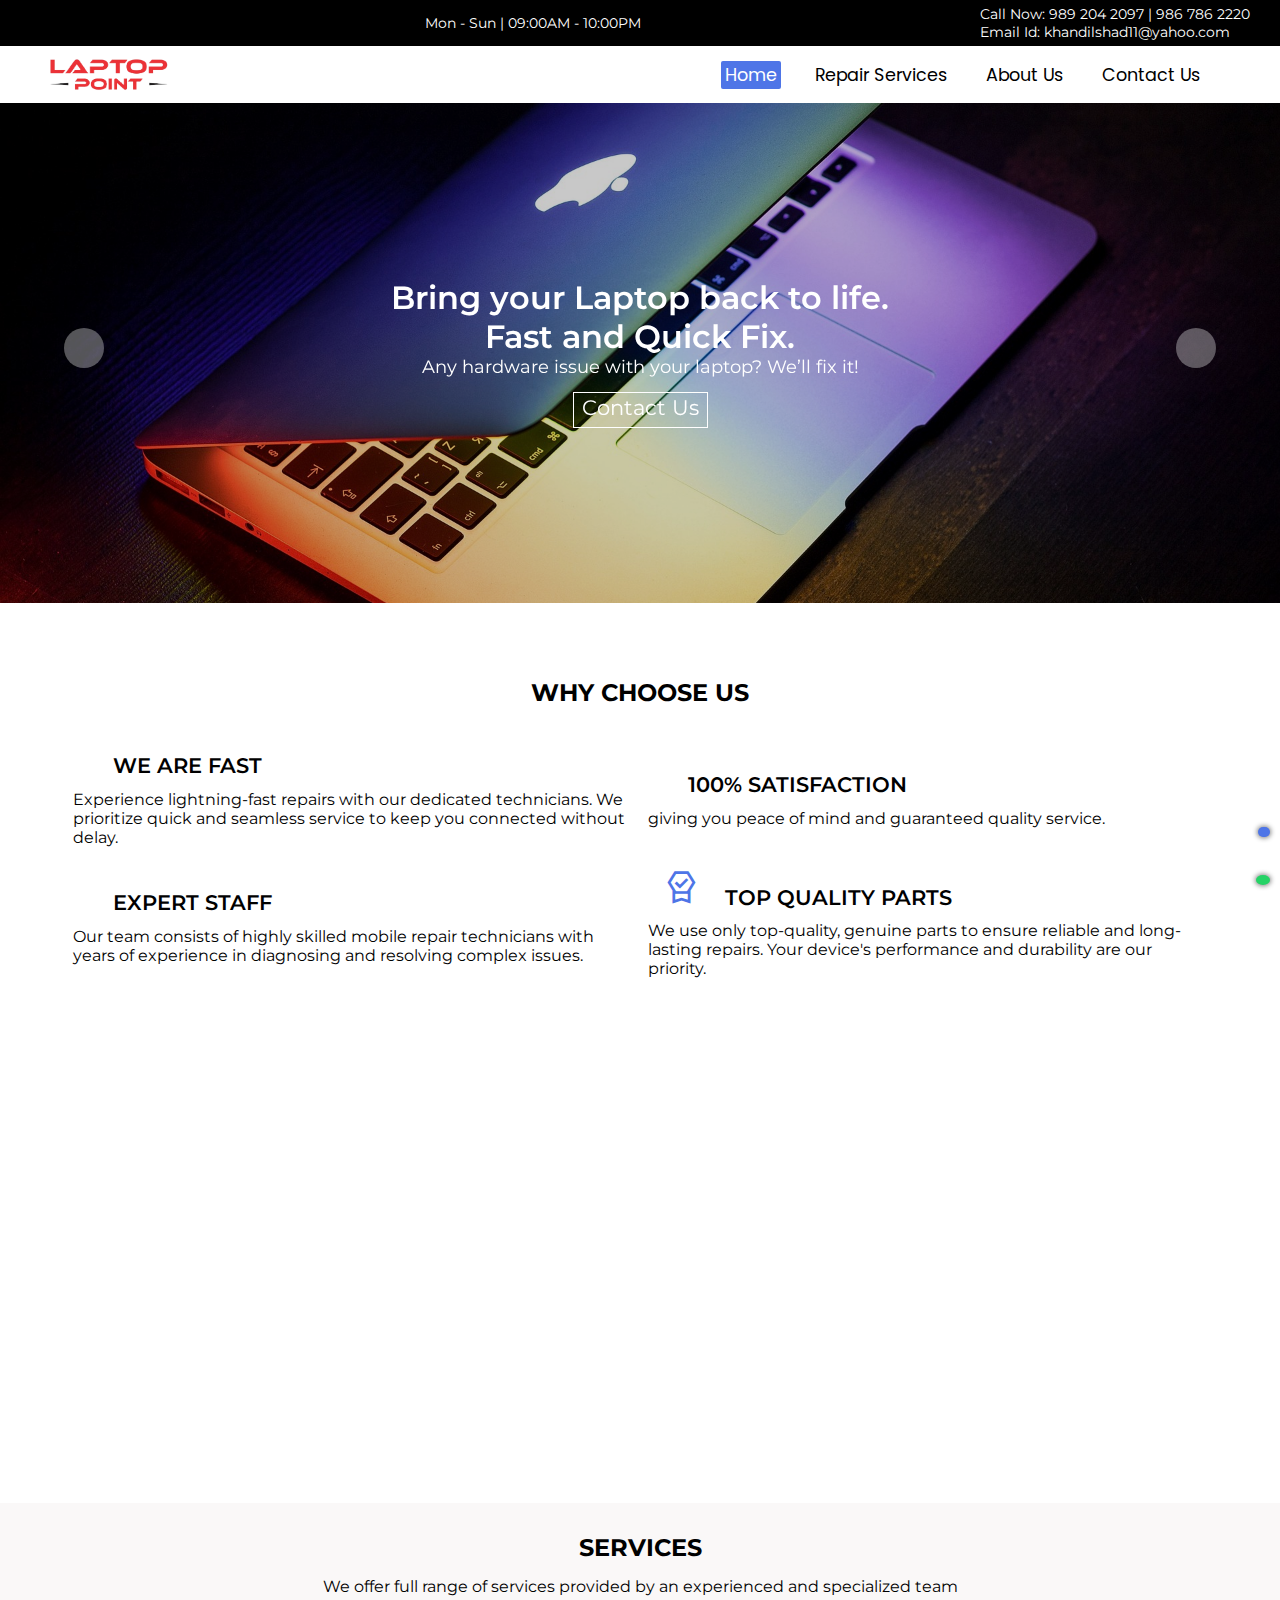
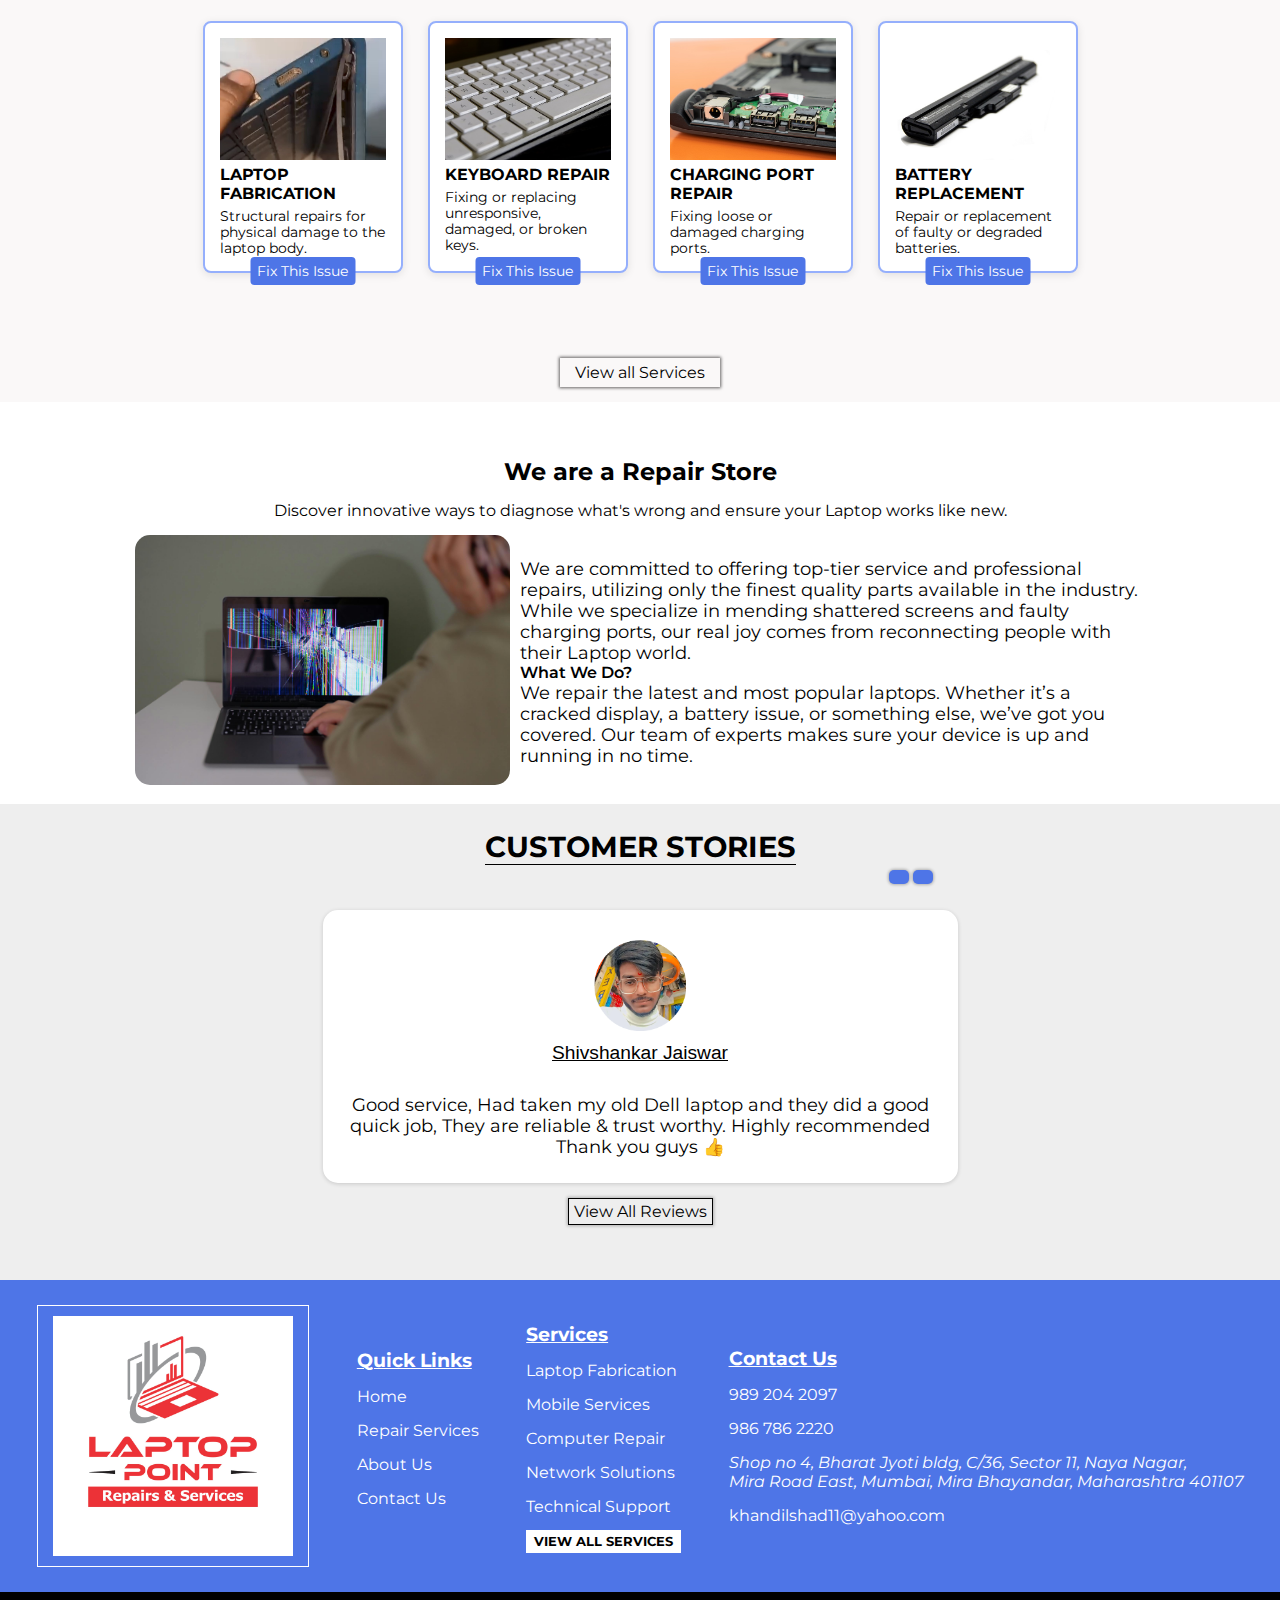
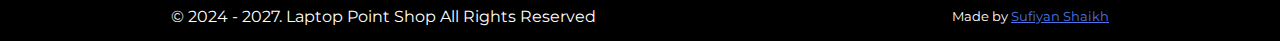
<file: index.html>
<!DOCTYPE html>
<html lang="en">
  <head>
    <meta charset="UTF-8" />
    <meta
      name="description"
      content="Looking for reliable laptop repair services? Visit Laptop Point, the best laptop repair shop in Mira Road. We specialize in laptop fabrication, battery replacement, keyboard repairs, SSD upgrades, and more. Located near Mira Road Station, we provide expert hardware solutions for all laptop brands."
    />
    <meta
      name="keywords"
      content="laptop repairs, laptop fabrication, laptop repair shop in Mira Road, best laptop Repair Shop in Mira Road, Laptop Reapir Shop Near Mira Road Station, laptop repair shop near me, laptop service center, Laptop battery Repair, Laptop keyboard, Laptop SSD
    "
    />
    <meta name="author" content="Sufiyan Shaikh" />
    <meta name="viewport" content="width=device-width, initial-scale=1.0" />
    <link rel="stylesheet" href="style/style.css" />
    <link
      rel="stylesheet"
      href="https://cdnjs.cloudflare.com/ajax/libs/font-awesome/6.6.0/css/all.min.css"
      integrity="sha512-Kc323vGBEqzTmouAECnVceyQqyqdsSiqLQISBL29aUW4U/M7pSPA/gEUZQqv1cwx4OnYxTxve5UMg5GT6L4JJg=="
      crossorigin="anonymous"
      referrerpolicy="no-referrer"
    />

    <link
      rel="stylesheet"
      href="https://fonts.googleapis.com/css2?family=Material+Symbols+Outlined:opsz,wght,FILL,GRAD@24,400,0,0&icon_names=editor_choice"
    />
    <title>Laptop Point</title>
  </head>
  <body>
    <section class="mainSectionNavabar" id="mainSectionNavabar">
      <div class="emailPhoneIconTiming">
        <div class="socioicons">
          <a
            href="https://www.facebook.com/profile.php?id=61571070823007"
            target="_blank"
            ><i class="fa-brands fa-facebook"></i
          ></a>
          <a
            href="https://www.instagram.com/laptoppoint_miraroad?igsh=aGFnMmF4cGtyczRl&utm_source=qr"
            target="_blank"
            ><i class="fa-brands fa-instagram"></i
          ></a>
          <a href="https://wa.me/+919892042097?text=Hi" target="_blank"
            ><i class="fa-brands fa-whatsapp"></i
          ></a>
          <a href="https://maps.app.goo.gl/wbnSt3GtZYS5t1CK7" target="_blank"
            ><i class="fa-solid fa-location-dot"></i
          ></a>
        </div>
        <div class="shopTiming">
          <span
            >Mon - Sun | <i class="fa-regular fa-clock"></i> 09:00AM -
            10:00PM</span
          >
        </div>
        <div class="callEmail">
          <div class="callNow">
            <label>Call Now: </label
            ><a href="tel:+919892042097"> 989 204 2097</a>
            |
            <a href="tel:+919867862220">986 786 2220</a>
          </div>
          <div class="emailId">
            <label>Email Id:</label
            ><a href="mailto:khandilshad11@yahoo.com?subject=Customer Message">
              khandilshad11@yahoo.com</a
            >
          </div>
        </div>
      </div>
      <!-- Navbar -->
      <header class="pureNavbar">
        <span class="menuToggle" id="menuToggleid" onclick="toggleNav()">
        </span>
        <a href="index.html" class="LogoNameImg">
          <img src="images/logoLP-removebg-headerLP.png" alt="Logo"
        /></a>
        <ul class="ulBar">
          <li>
            <a href="index.html" class="onHome"
              ><i class="fa-solid fa-house"></i> Home</a
            >
          </li>
          <li>
            <a href="html/repairservices.html"
              ><i class="fa-solid fa-screwdriver-wrench"></i> Repair Services</a
            >
          </li>
          <li>
            <a href="html/about.html"
              ><i class="fa-solid fa-users-gear"></i> About Us</a
            >
          </li>
          <li>
            <a href="html/contact.html">
              <i class="fa-solid fa-headset"></i>
              Contact Us</a
            >
          </li>
          <li class="call-us-li">
            <a href="tel:+919892042097" class="call-us"
              ><i class="fa-solid fa-phone"></i> Call Us</a
            >
          </li>
        </ul>
      </header>
    </section>

    <!-- SlideShow Section -->
    <section class="bgMainSection">
      <div class="slider">
        <span class="bgShade"></span>
        <div class="list">
          <div class="item">
            <img src="images/mac.jpg" alt="" />
          </div>
          <div class="item">
            <img src="images/msserviceHD.jpg" alt="" />
          </div>
          <div class="item">
            <img src="images/asus.jpg" alt="" />
          </div>
        </div>
        <div class="buttons">
          <button id="prev"><i class="fa-solid fa-arrow-left"></i></button>
          <button id="next"><i class="fa-solid fa-arrow-right"></i></button>
        </div>
        <ul class="dots">
          <li class="active"></li>
          <li></li>
          <li></li>
        </ul>
      </div>

      <div class="bgImgSection">
        <strong class="bgFirstLetter hidden"
          >Bring your Laptop back to life.</strong
        >
        <strong class="bgSecondLetter hidden">Fast and Quick Fix.</strong>
        <p class="bgthirdLetter hidden">
          Any hardware issue with your laptop? We’ll fix it!
        </p>
        <a href="html/contact.html" class="btnWithWords hidden"> Contact Us </a>
      </div>
    </section>
    <!-- Why choose Us -->
    <section class="chooseUsSection">
      <strong class="strongHead">WHY CHOOSE US</strong>
      <div class="boxesOfChooseUs">
        <div class="box1">
          <i class="fa-solid fa-rocket"></i
          ><span class="wordBox">WE ARE FAST</span>
          <p>
            Experience lightning-fast repairs with our dedicated technicians. We
            prioritize quick and seamless service to keep you connected without
            delay.
          </p>
        </div>
        <div class="box1">
          <i class="fa-solid fa-indian-rupee-sign"></i
          ><span class="wordBox">100% Satisfaction</span>
          <p>
            <!-- We offer a 90-day warranty on all our repairs, -->
            giving you peace of mind and guaranteed quality service.
          </p>
        </div>
        <div class="box1">
          <i class="fa-solid fa-users"></i
          ><span class="wordBox">EXPERT STAFF</span>
          <p>
            Our team consists of highly skilled mobile repair technicians with
            years of experience in diagnosing and resolving complex issues.
          </p>
        </div>
        <div class="box1">
          <i class="material-symbols-outlined"> editor_choice </i
          ><span class="wordBox">Top Quality Parts</span>

          <p>
            We use only top-quality, genuine parts to ensure reliable and
            long-lasting repairs. Your device's performance and durability are
            our priority.
          </p>
        </div>
      </div>
    </section>
    <!-- Service Process -->
    <section class="serviceProcessSection">
      <strong class="strongHead">SERVICE PROSCESS</strong>
      <p class="serviceLine">
        easy and effective way to get your device repaired
      </p>
      <div class="servicesSteps">
        <div class="step1 steps hidden">
          <span class="stepOne">1</span>
          <span>DAMAGE DEVICE</span>
          <i class="fa-solid fa-arrow-right"></i>
          <i class="fa-solid fa-arrow-down"></i>
        </div>
        <div class="step2 steps hidden">
          <span>2</span>
          <span>SEND TO US</span>
          <i class="fa-solid fa-arrow-right secondIcon"></i>
          <i class="fa-solid fa-arrow-down secondIcon"></i>
        </div>
        <div class="step3 steps hidden">
          <span>3</span>
          <span>FAST FIX</span>
          <i class="fa-solid fa-arrow-down"></i>
          <i class="fa-solid fa-arrow-right"></i>
        </div>
        <div class="step4 steps hidden">
          <span>4</span>
          <span>QUICK RETURN</span>
        </div>
      </div>
    </section>
    <!-- Services we Offer -->
    <section class="servicesSection">
      <strong class="strongHead">SERVICES</strong>
      <p>
        We offer full range of services provided by an experienced and
        specialized team
      </p>
      <div class="subServicesSection">
        <div
          class="sevicesBox"
          onclick="gotoWsForLaptopRepair1()"
          data-name="laptop"
        >
          <div class="serviceImage">
            <img src="images/fabrication.jpg" width="250" alt="laptop Image" />
          </div>
          <strong> Laptop Fabrication </strong>
          <p class="descService">
            Structural repairs for physical damage to the laptop body.
          </p>
          <a class="gotoWsA">Fix This Issue</a>
        </div>

        <div
          class="sevicesBox"
          onclick="gotoWsForLaptopRepair2()"
          data-name="laptop"
        >
          <div class="serviceImage">
            <img src="images/keyboard.jpg" width="250" alt="laptop Image" />
          </div>
          <strong> Keyboard Repair </strong>
          <p class="descService">
            Fixing or replacing unresponsive, damaged, or broken keys.
          </p>
          <a class="gotoWsA">Fix This Issue</a>
        </div>

        <div
          class="sevicesBox"
          onclick="gotoWsForLaptopRepair3()"
          data-name="Charging Port Repair"
        >
          <div class="serviceImage">
            <img src="images/chargingport.jpg" width="250" alt="laptop Image" />
          </div>
          <strong class="serviceItem"> Charging Port Repair </strong>
          <p class="descService">Fixing loose or damaged charging ports.</p>
          <a class="gotoWsA">Fix This Issue</a>
        </div>

        <div
          class="sevicesBox"
          onclick="gotoWsForLaptopRepair4()"
          data-name="Battery Replacement"
        >
          <div class="serviceImage">
            <img src="images/battery.jpg" width="250" alt="laptop Image" />
          </div>
          <strong class="serviceItem"> Battery Replacement </strong>
          <p class="descService">
            Repair or replacement of faulty or degraded batteries.
          </p>
          <a class="gotoWsA">Fix This Issue</a>
        </div>

        <!--  -->
      </div>

      <button class="allServices">
        <a href="html/repairservices.html">View all Services</a>
      </button>
    </section>
    <!-- We are a Repair Store  -->
    <section class="repairStoreContent">
      <strong class="strongHead">We are a Repair Store</strong>
      <p>
        Discover innovative ways to diagnose what's wrong and ensure your Laptop
        works like new.
      </p>
      <div class="imageAndContent">
        <div class="mobileImg">
          <img src="images/damage laptop.jpg" alt="Mobile Image" />
        </div>
        <div class="contentPart">
          <p>
            We are committed to offering top-tier service and professional
            repairs, utilizing only the finest quality parts available in the
            industry.
          </p>
          <p>
            While we specialize in mending shattered screens and faulty charging
            ports, our real joy comes from reconnecting people with their Laptop
            world.
          </p>
          <span style="font-weight: 600">What We Do?</span>
          <p>
            We repair the latest and most popular laptops. Whether it’s a
            cracked display, a battery issue, or something else, we’ve got you
            covered. Our team of experts makes sure your device is up and
            running in no time.
          </p>
        </div>
      </div>
    </section>

    <!-- Customer Stories -->
    <section class="reviewSection">
      <div class="reviewHere">
        <strong>Customer Stories</strong>
        <div class="review" id="review">
          <div class="peopleImg">
            <img src="" width="20px" alt="person Image" />
          </div>
          <span></span>

          <br />
          <p></p>
        </div>
        <div class="btns">
          <button id="reviewprevBtn">
            <i class="fa-solid fa-chevron-left"></i>
          </button>
          <button id="reviewnextBtn">
            <i class="fa-solid fa-chevron-right"></i>
          </button>
        </div>
      </div>
      <a
        class="viewAllReviews"
        target="_blank"
        href="https://www.google.com/search?sca_esv=f375044144fdfa3a&sxsrf=ADLYWIJ7sdLA7VZIhkhantS0qjpRYXruUQ:1735467646491&q=laptop+point+mumbai+reviews&uds=[base64]&si=ACC90nwjPmqJHrCEt6ewASzksVFQDX8zco_7MgBaIawvaF4-7ubhg7ZYfSL2L8e5j4KwO2tv3dq9IH3LB8AohnFR3yM8vNJh5MVAvpX3COYZe1QHk5uI_0iDNjNygTFMAF-pVHamw7871ho5BsWzxl9bQA059lJGFA%3D%3D&sa=X&ved=2ahUKEwiUitrk4MyKAxVkU_UHHRRZJtUQk8gLegQIKBAB&ictx=1#ebo=2"
        >View All Reviews</a
      >
    </section>

    <!-- Footer Section -->

    <footer class="footerSection">
      <a href="index.html" class="footerLogo">
        <img src="images/logoLP.jpeg" alt="Logo" />
      </a>

      <div class="quickLinks">
        <strong>Quick Links</strong>
        <ul>
          <li><a href="index.html">Home</a></li>
          <li><a href="html/repairservices.html">Repair Services</a></li>
          <li><a href="html/about.html">About Us</a></li>
          <li><a href="html/contact.html">Contact Us</a></li>
        </ul>
      </div>

      <div class="quickServices">
        <strong>Services</strong>
        <li>Laptop Fabrication</li>
        <li>Mobile Services</li>
        <li>Computer Repair</li>
        <li>Network Solutions</li>
        <li>Technical Support</li>
        <a href="html/repairservices.html">View All Services</a>
      </div>

      <div class="quickContacts">
        <strong>Contact Us</strong>
        <a href="tel:+919892042097"
          ><i class="fa-solid fa-phone"></i> 989 204 2097</a
        >
        <a href="tel:+919867862220"
          ><i class="fa-solid fa-phone"></i> 986 786 2220</a
        >
        <address>
          <a href="https://maps.app.goo.gl/wbnSt3GtZYS5t1CK7" target="_blank"
            ><i class="fa-solid fa-location-dot"></i
          ></a>
          Shop no 4, Bharat Jyoti bldg, C/36, Sector 11, Naya Nagar, <br />
          Mira Road East, Mumbai, Mira Bhayandar, Maharashtra 401107
        </address>
        <a href="mailto:khandilshad11@yahoo.com?subject=Customer Message"
          ><i class="fa-solid fa-envelope"></i> khandilshad11@yahoo.com</a
        >
      </div>
    </footer>
    <div class="copyrightLine">
      <div>&copy; 2024 - 2027. Laptop Point Shop All Rights Reserved</div>
      <div class="socioicons">
        <a
          href="https://www.facebook.com/profile.php?id=61571070823007"
          target="_blank"
          ><i class="fa-brands fa-facebook"></i
        ></a>
        <a
          href="https://www.instagram.com/laptoppoint_miraroad?igsh=aGFnMmF4cGtyczRl&utm_source=qr"
          target="_blank"
          ><i class="fa-brands fa-instagram"></i
        ></a>
        <a href="https://wa.me/+919892042097?text=Hi" target="_blank"
          ><i class="fa-brands fa-whatsapp"></i
        ></a>
        <a href="https://maps.app.goo.gl/wbnSt3GtZYS5t1CK7" target="_blank"
          ><i class="fa-solid fa-location-dot"></i
        ></a>
      </div>
      <div class="authorName">
        Made by
        <a
          href="https://sufiyan055.github.io/MyPortfolio-website/"
          target="_blank"
          >Sufiyan Shaikh</a
        >
      </div>
    </div>

    <a
      href="https://wa.me/+919892042097?text=Hi"
      target="_blank"
      class="bottomWhatsapp"
    >
      <i class="fa-brands fa-whatsapp"></i>
    </a>

    <a href="tel:+919892042097" class="bottomCallUs">
      <i class="fa-solid fa-phone"></i>
    </a>

    <!--  -->
    <div class="gotoTop" onclick="BacktoTop()">
      <i class="fa-solid fa-arrow-up"></i>
    </div>
    <!--  -->

    <!-- Script -->

    <script src="script/scriptTwo.js"></script>
    <script src="script/script.js"></script>
    <script src="script/gotoWsApp.js"></script>
    <script src="script/animateonscroll.js"></script>
  </body>
</html>
</file>
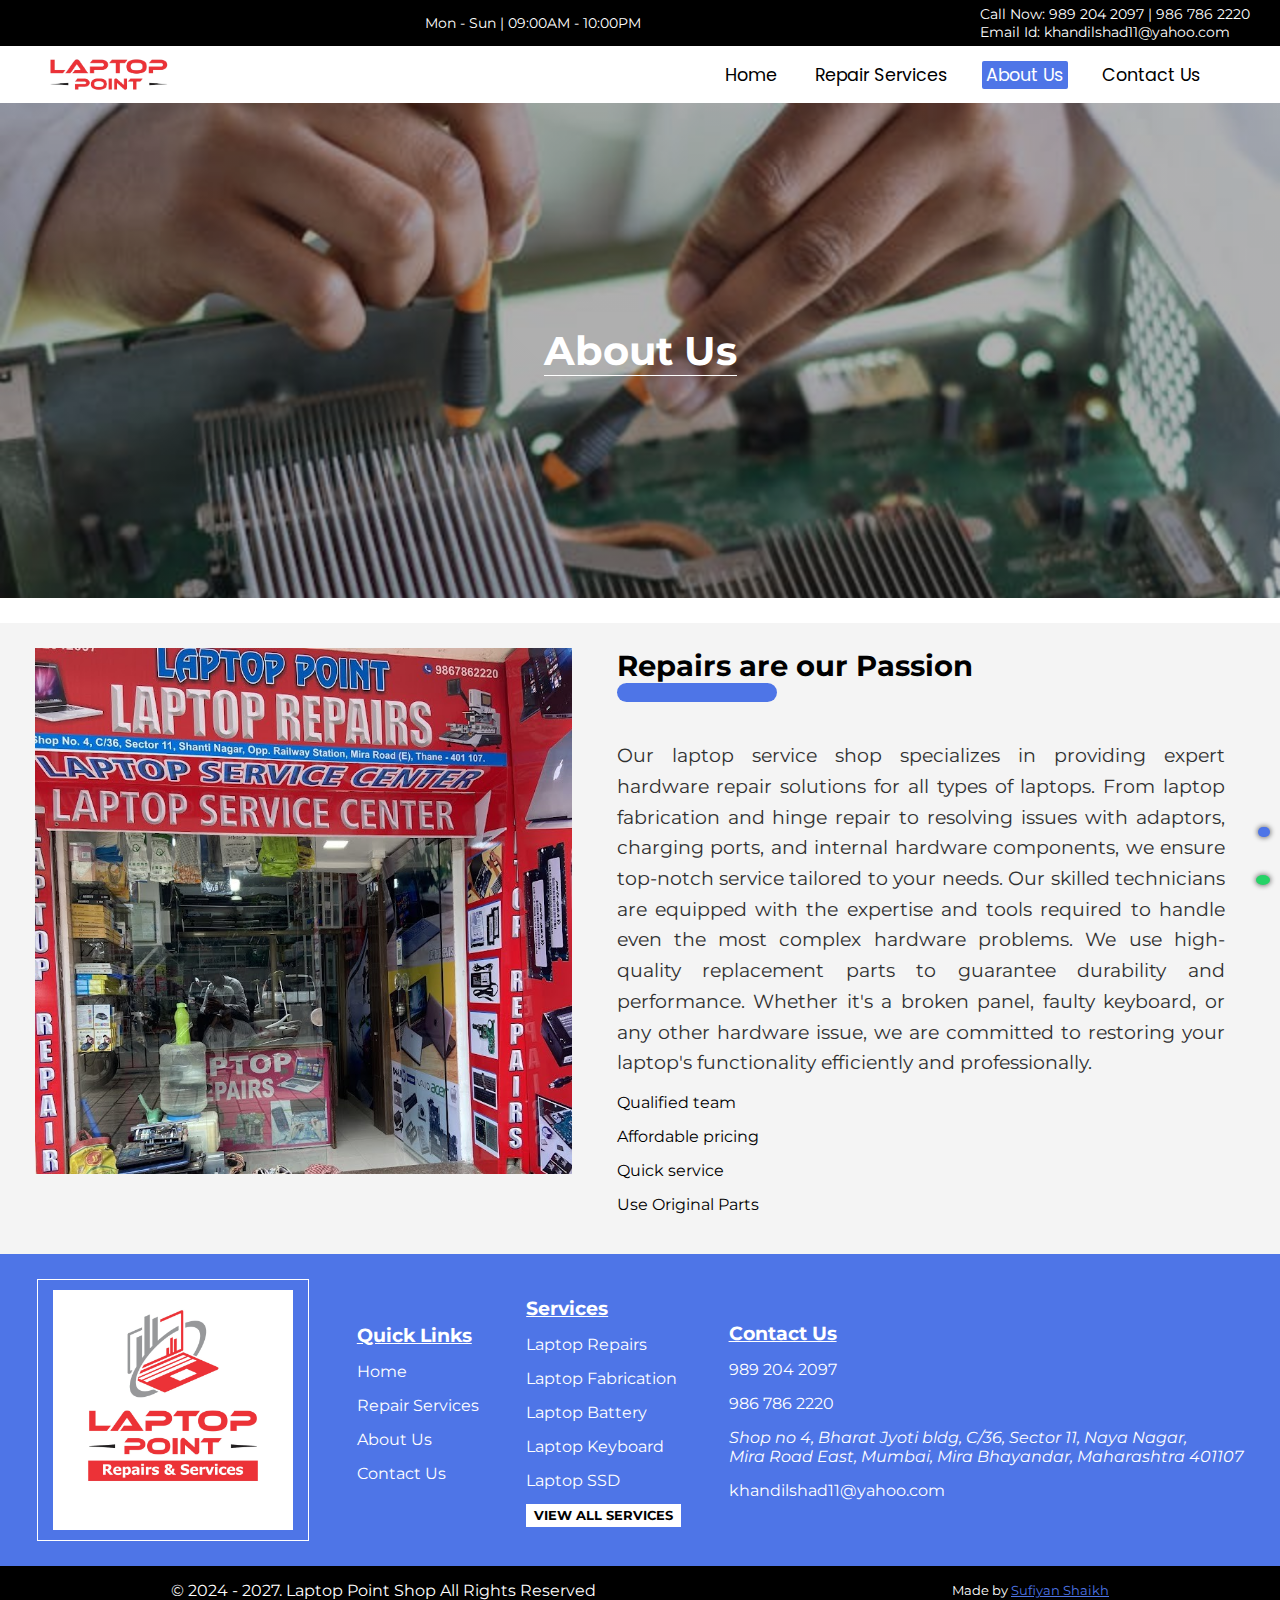
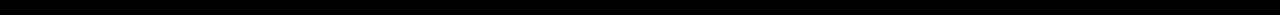
<file: html/about.html>
<!DOCTYPE html>
<html lang="en">
  <head>
    <meta charset="UTF-8" />
    <meta name="viewport" content="width=device-width, initial-scale=1.0" />
    <meta
      name="keywords"
      content="laptop repairs, laptop fabrication, laptop repair shop in Mira Road, best laptop Repair Shop in Mira Road, Laptop Reapir Shop Near Mira Road Station, laptop repair shop near me, laptop service center, Laptop battery Repair, Laptop keyboard, Laptop SSD
    "
    />
    <meta name="author" content="Sufiyan Shaikh" />
    <link rel="stylesheet" href="../style/style.css" />
    <link rel="stylesheet" href="../style/about.css" />
    <link
      rel="stylesheet"
      href="https://cdnjs.cloudflare.com/ajax/libs/font-awesome/6.6.0/css/all.min.css"
      integrity="sha512-Kc323vGBEqzTmouAECnVceyQqyqdsSiqLQISBL29aUW4U/M7pSPA/gEUZQqv1cwx4OnYxTxve5UMg5GT6L4JJg=="
      crossorigin="anonymous"
      referrerpolicy="no-referrer"
    />
    <title>About Us - Laptop Point</title>
  </head>
  <body>
    <section class="mainSectionNavabar">
      <div class="emailPhoneIconTiming">
        <div class="socioicons">
          <a
            href="https://www.facebook.com/profile.php?id=61571070823007"
            target="_blank"
            ><i class="fa-brands fa-facebook"></i
          ></a>
          <a
            href="https://www.instagram.com/laptoppoint_miraroad?igsh=aGFnMmF4cGtyczRl&utm_source=qr"
            target="_blank"
            ><i class="fa-brands fa-instagram"></i
          ></a>
          <a href="https://wa.me/+919892042097?text=Hi" target="_blank"
            ><i class="fa-brands fa-whatsapp"></i
          ></a>
          <a href="https://maps.app.goo.gl/wbnSt3GtZYS5t1CK7" target="_blank"
            ><i class="fa-solid fa-location-dot"></i
          ></a>
        </div>
        <div class="shopTiming">
          <span
            >Mon - Sun | <i class="fa-regular fa-clock"></i> 09:00AM -
            10:00PM</span
          >
        </div>
        <div class="callEmail">
          <div class="callNow">
            <label>Call Now: </label
            ><a href="tel:+919892042097"> 989 204 2097</a>
            |
            <a href="tel:+919867862220">986 786 2220</a>
          </div>
          <div class="emailId">
            <label>Email Id:</label
            ><a href="mailto:khandilshad11@yahoo.com?subject=Customer Message">
              khandilshad11@yahoo.com</a
            >
          </div>
        </div>
      </div>
      <!-- Navbar -->
      <header class="pureNavbar">
        <span class="menuToggle" id="menuToggleid" onclick="toggleNav()">
        </span>
        <a href="../index.html" class="LogoNameImg">
          <img src="../images/logoLP-removebg-headerLP.png" alt="Logo" />
        </a>
        <ul class="ulBar">
          <li>
            <a href="../index.html"> <i class="fa-solid fa-house"></i> Home</a>
          </li>
          <li>
            <a href="repairservices.html">
              <i class="fa-solid fa-screwdriver-wrench"></i> Repair Services</a
            >
          </li>
          <li>
            <a href="about.html" class="onAbout">
              <i class="fa-solid fa-users-gear"></i> About Us</a
            >
          </li>
          <li>
            <a href="contact.html">
              <i class="fa-solid fa-headset"></i> Contact Us</a
            >
          </li>
          <li class="call-us-li">
            <a href="tel:+919892042097" class="call-us"
              ><i class="fa-solid fa-phone"></i> Call Us</a
            >
          </li>
        </ul>
      </header>
    </section>

    <!-- Bg About -->

    <section class="bgAbout">
      <h1>About Us</h1>
    </section>

    <!-- Repairs are our Passion -->

    <section class="imgContentSectionAbout">
      <div class="imgpart">
        <img src="../images/LaptopPointShop.jpeg" alt="Image" />
      </div>
      <div class="someContentAbout">
        <strong>Repairs are our Passion</strong>
        <br />
        <span class="line"></span><br />

        <br />
        <br />
        <p>
          Our laptop service shop specializes in providing expert hardware
          repair solutions for all types of laptops. From laptop fabrication and
          hinge repair to resolving issues with adaptors, charging ports, and
          internal hardware components, we ensure top-notch service tailored to
          your needs. Our skilled technicians are equipped with the expertise
          and tools required to handle even the most complex hardware problems.
          We use high-quality replacement parts to guarantee durability and
          performance. Whether it's a broken panel, faulty keyboard, or any
          other hardware issue, we are committed to restoring your laptop's
          functionality efficiently and professionally.
        </p>
        <div class="pointsPart">
          <div class="points">
            <span><i class="fa-solid fa-square-check"></i> Qualified team</span>

            <span
              ><i class="fa-solid fa-square-check"></i> Affordable pricing</span
            >

            <span><i class="fa-solid fa-square-check"></i> Quick service</span>
            <span
              ><i class="fa-solid fa-square-check"></i> Use Original Parts</span
            >
          </div>
        </div>
      </div>
    </section>

    <!-- Footer Section -->

    <footer class="footerSection">
      <a href="../index.html" class="footerLogo">
        <img src="../images/logoLP.jpeg" alt="logo"
      /></a>

      <div class="quickLinks">
        <strong>Quick Links</strong>
        <ul>
          <li><a href="../index.html">Home</a></li>
          <li><a href="repairservices.html">Repair Services</a></li>
          <li><a href="about.html">About Us</a></li>
          <li><a href="contact.html">Contact Us</a></li>
        </ul>
      </div>

      <div class="quickServices">
        <strong>Services</strong>
        <li>Laptop Repairs</li>
        <li>Laptop Fabrication</li>
        <li>Laptop Battery</li>
        <li>Laptop Keyboard</li>
        <li>Laptop SSD</li>
        <a href="repairservices.html">View All Services</a>
      </div>

      <div class="quickContacts">
        <strong>Contact Us</strong>
        <a href="tel:+919892042097"
          ><i class="fa-solid fa-phone"></i> 989 204 2097</a
        >
        <a href="tel:+919867862220"
          ><i class="fa-solid fa-phone"></i> 986 786 2220</a
        >
        <address>
          <a href="https://maps.app.goo.gl/wbnSt3GtZYS5t1CK7" target="_blank"
            ><i class="fa-solid fa-location-dot"></i
          ></a>
          Shop no 4, Bharat Jyoti bldg, C/36, Sector 11, Naya Nagar, <br />
          Mira Road East, Mumbai, Mira Bhayandar, Maharashtra 401107
        </address>
        <a href="mailto:khandilshad11@yahoo.com?subject=My Phone not Workin"
          ><i class="fa-solid fa-envelope"></i> khandilshad11@yahoo.com</a
        >
      </div>
    </footer>
    <div class="copyrightLine">
      <div>&copy; 2024 - 2027. Laptop Point Shop All Rights Reserved</div>
      <div class="socioicons">
        <a
          href="https://www.facebook.com/profile.php?id=61571070823007"
          target="_blank"
          ><i class="fa-brands fa-facebook"></i
        ></a>

        <a
          href="https://www.instagram.com/laptoppoint_miraroad?igsh=aGFnMmF4cGtyczRl&utm_source=qr"
          target="_blank"
          ><i class="fa-brands fa-instagram"></i
        ></a>
        <a href="https://wa.me/+919892042097?text=Hi" target="_blank"
          ><i class="fa-brands fa-whatsapp"></i
        ></a>
        <a href="https://maps.app.goo.gl/wbnSt3GtZYS5t1CK7" target="_blank"
          ><i class="fa-solid fa-location-dot"></i
        ></a>
      </div>
      <div class="authorName">
        Made by
        <a
          href="https://sufiyan055.github.io/MyPortfolio-website/"
          target="_blank"
          >Sufiyan Shaikh</a
        >
      </div>
    </div>

    <!--  -->

    <a
      href="https://wa.me/+919892042097?text=Hi"
      target="_blank"
      class="bottomWhatsapp"
    >
      <i class="fa-brands fa-whatsapp"></i>
    </a>

    <a href="tel:+919892042097" class="bottomCallUs">
      <i class="fa-solid fa-phone"></i>
    </a>

    <!--  -->
    <div class="gotoTop" onclick="BacktoTop()">
      <i class="fa-solid fa-arrow-up"></i>
    </div>
    <!--  -->

    <!-- Script -->
    <script src="../script/scriptTwo.js"></script>
  </body>
</html>
</file>
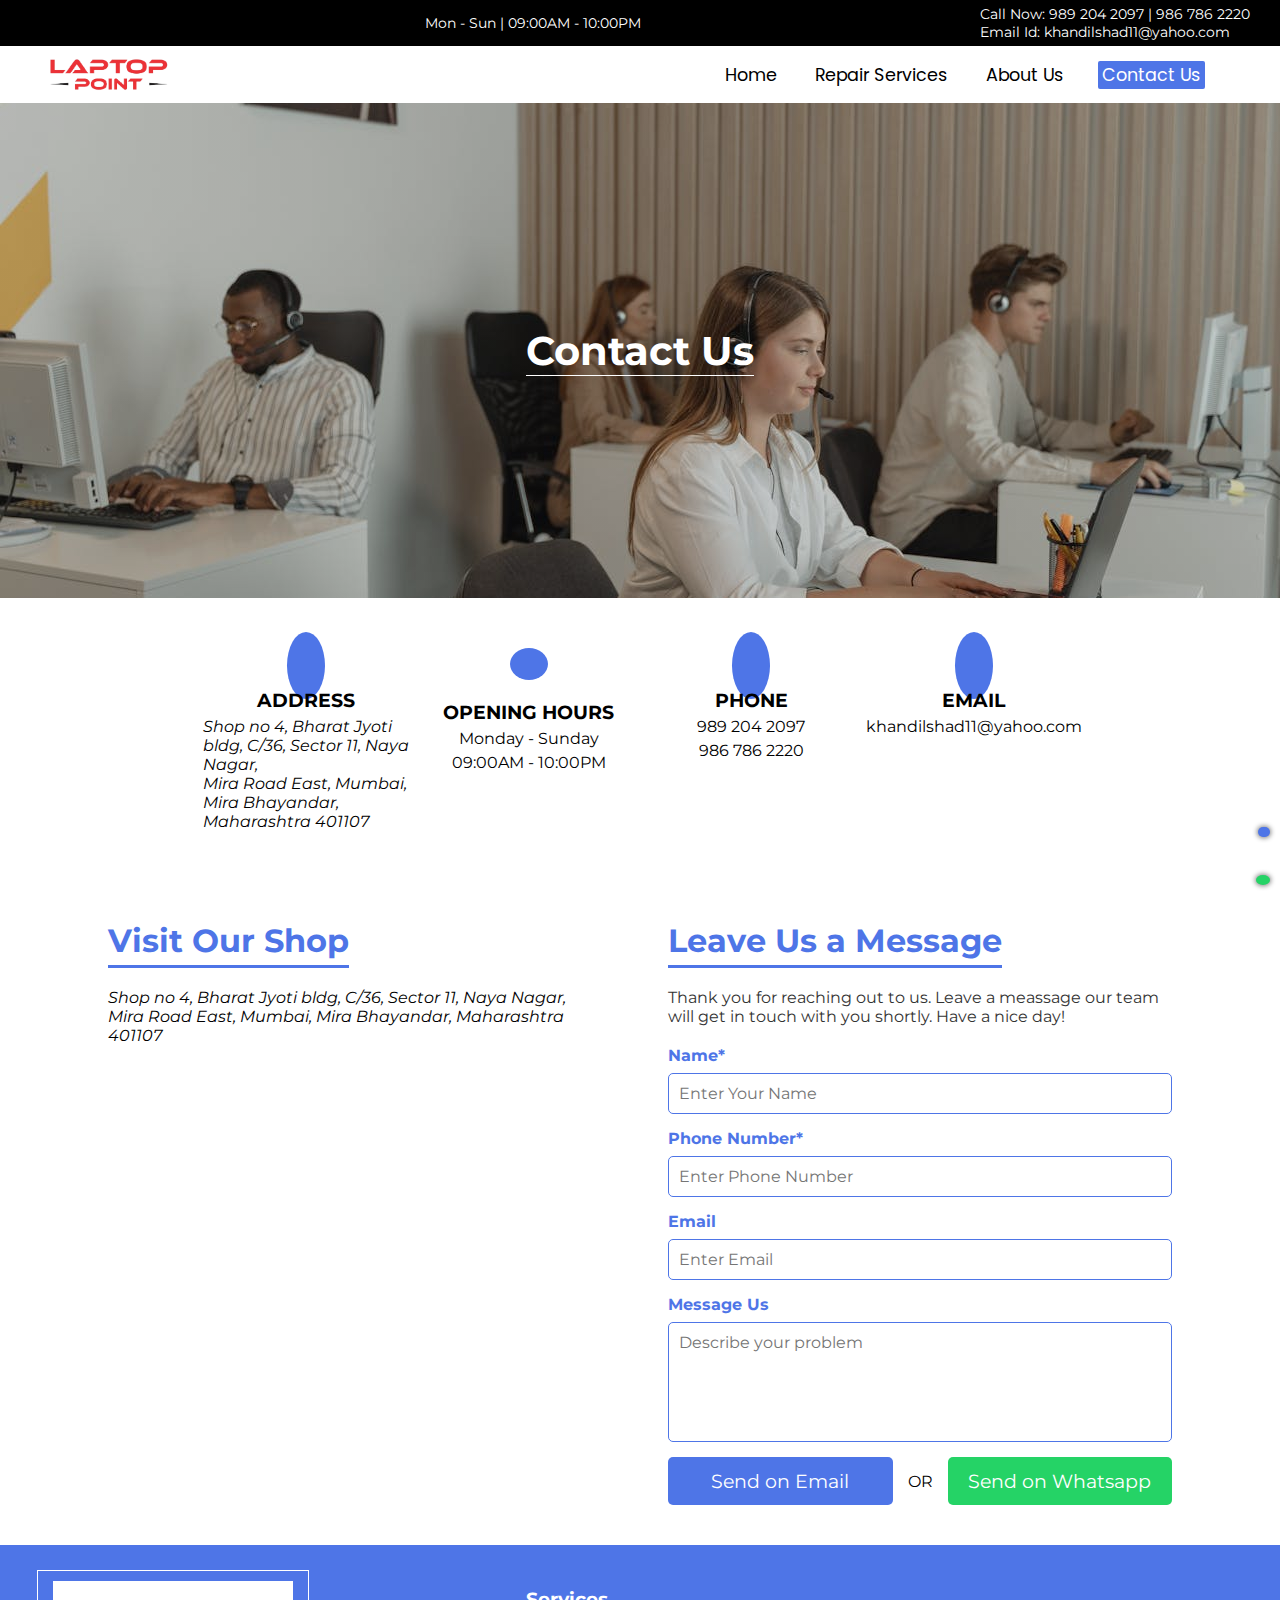
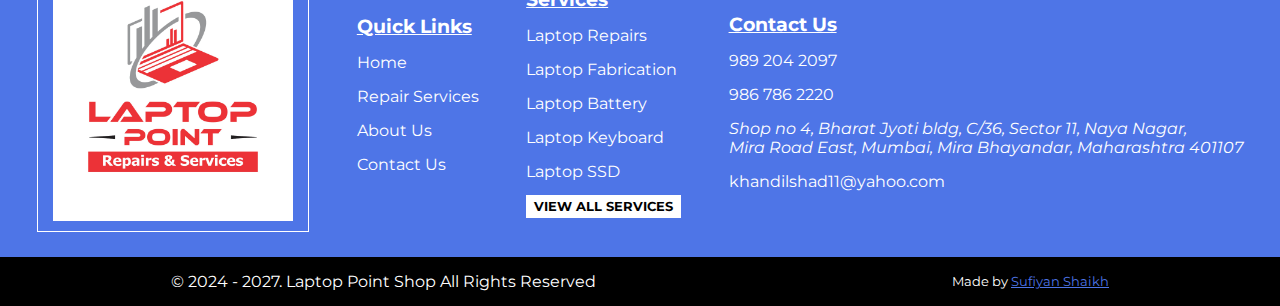
<file: html/contact.html>
<!DOCTYPE html>
<html lang="en">
  <head>
    <meta charset="UTF-8" />
    <meta name="viewport" content="width=device-width, initial-scale=1.0" />
    <meta
      name="keywords"
      content="laptop repair shop in Mira Road, best laptop Repair Shop in Mira Road, Laptop Reapir Shop Near Mira Road Station, laptop repair shop near me, laptop service center
    "
    />
    <meta name="author" content="Sufiyan Shaikh" />
    <link rel="stylesheet" href="../style/style.css" />
    <link rel="stylesheet" href="../style/contact.css" />
    <link
      rel="stylesheet"
      href="https://cdnjs.cloudflare.com/ajax/libs/font-awesome/6.6.0/css/all.min.css"
      integrity="sha512-Kc323vGBEqzTmouAECnVceyQqyqdsSiqLQISBL29aUW4U/M7pSPA/gEUZQqv1cwx4OnYxTxve5UMg5GT6L4JJg=="
      crossorigin="anonymous"
      referrerpolicy="no-referrer"
    />
    <title>Contact Us - Laptop Point</title>
  </head>
  <body>
    <section class="mainSectionNavabar">
      <div class="emailPhoneIconTiming">
        <div class="socioicons">
          <a
            href="https://www.facebook.com/profile.php?id=61571070823007"
            target="_blank"
            ><i class="fa-brands fa-facebook"></i
          ></a>
          <a
            href="https://www.instagram.com/laptoppoint_miraroad?igsh=aGFnMmF4cGtyczRl&utm_source=qr"
            target="_blank"
            ><i class="fa-brands fa-instagram"></i
          ></a>
          <a href="https://wa.me/+919892042097?text=Hi" target="_blank"
            ><i class="fa-brands fa-whatsapp"></i
          ></a>
          <a href="https://maps.app.goo.gl/wbnSt3GtZYS5t1CK7" target="_blank"
            ><i class="fa-solid fa-location-dot"></i
          ></a>
        </div>
        <div class="shopTiming">
          <span
            >Mon - Sun | <i class="fa-regular fa-clock"></i> 09:00AM -
            10:00PM</span
          >
        </div>
        <div class="callEmail">
          <div class="callNow">
            <label>Call Now: </label
            ><a href="tel:+919892042097"> 989 204 2097</a>
            |
            <a href="tel:+919867862220">986 786 2220</a>
          </div>
          <div class="emailId">
            <label>Email Id:</label
            ><a href="mailto:khandilshad11@yahoo.com?subject=Customer Message">
              khandilshad11@yahoo.com</a
            >
          </div>
        </div>
      </div>
      <!-- Navbar -->
      <header class="pureNavbar">
        <span class="menuToggle" id="menuToggleid" onclick="toggleNav()">
        </span>
        <a href="../index.html" class="LogoNameImg">
          <img src="../images/logoLP-removebg-headerLP.png" alt="Logo"
        /></a>
        <ul class="ulBar">
          <li>
            <a href="../index.html"><i class="fa-solid fa-house"></i> Home</a>
          </li>
          <li>
            <a href="repairservices.html">
              <i class="fa-solid fa-screwdriver-wrench"></i> Repair Services</a
            >
          </li>
          <li>
            <a href="about.html">
              <i class="fa-solid fa-users-gear"></i> About Us</a
            >
          </li>
          <li>
            <a href="contact.html" class="onContact">
              <i class="fa-solid fa-headset"></i> Contact Us</a
            >
          </li>
          <li class="call-us-li">
            <a href="tel:+919892042097" class="call-us"
              ><i class="fa-solid fa-phone"></i> Call Us</a
            >
          </li>
        </ul>
      </header>
    </section>

    <!-- Bg Contact Us -->

    <section class="bgContact">
      <h1>Contact Us</h1>
    </section>

    <!-- Icons Contact Us -->

    <section class="iconsContacts" id="iconsContacts">
      <div class="iconBoxMain">
        <div class="iconBox">
          <a href="https://maps.app.goo.gl/wbnSt3GtZYS5t1CK7" target="_blank">
            <i class="fa-solid fa-location-dot"></i>
          </a>
          <span class="indicate">ADDRESS</span>
          <address>
            Shop no 4, Bharat Jyoti bldg, C/36, Sector 11, Naya Nagar, <br />
            Mira Road East, Mumbai, Mira Bhayandar, Maharashtra 401107
          </address>
        </div>

        <div class="iconBox">
          <i class="fa-solid fa-clock"></i>
          <span class="indicate">OPENING HOURS</span>
          <span>Monday - Sunday</span><time>09:00AM - 10:00PM</time>
        </div>

        <div class="iconBox">
          <a href="tel:+917304888579">
            <i class="fa-solid fa-phone"></i>
          </a>
          <span class="indicate">PHONE</span>
          <a href="tel:+919892042097">989 204 2097</a>
          <a href="tel:+919867862220">986 786 2220</a>
        </div>

        <div class="iconBox">
          <a href="mailto:khandilshad11@yahoo.com">
            <i class="fa-solid fa-envelope"></i>
          </a>
          <span class="indicate">EMAIL</span>
          <a href="mailto:khandilshad11@yahoo.com">khandilshad11@yahoo.com</a>
        </div>
      </div>
    </section>

    <!-- Contact Section -->

    <section class="contact-section" id="contact-section">
      <div class="visit-office">
        <h2>Visit Our Shop</h2>
        <address>
          Shop no 4, Bharat Jyoti bldg, C/36, Sector 11, Naya Nagar,<br />
          Mira Road East, Mumbai, Mira Bhayandar, Maharashtra 401107
        </address>
        <div class="map-container">
          <iframe
            src="https://www.google.com/maps/embed?pb=!1m18!1m12!1m3!1d3766.0053340134914!2d72.85529657467012!3d19.28213424546998!2m3!1f0!2f0!3f0!3m2!1i1024!2i768!4f13.1!3m3!1m2!1s0x3be7b04e83dbc173%3A0xb829f81590fb6266!2sLaptop%20point!5e0!3m2!1sen!2sin!4v1735364580371!5m2!1sen!2sin"
            width="100%"
            height="250"
            style="border: 0"
            allowfullscreen=""
            loading="lazy"
            referrerpolicy="no-referrer-when-downgrade"
          ></iframe>
        </div>
      </div>

      <div class="leave-message" id="leave-message">
        <h2>Leave Us a Message</h2>
        <p>
          Thank you for reaching out to us. Leave a meassage our team will get
          in touch with you shortly. Have a nice day!
        </p>
        <form
          action="https://formsubmit.co/khandilshad703@gmail.com"
          method="POST"
        >
          <input type="hidden" name="_subject" value="Customer Query" />
          <label for="name">Name*</label>
          <input
            type="text"
            id="name"
            name="name"
            placeholder="Enter Your Name"
            required
          />

          <label for="phone">Phone Number*</label>
          <input
            type="number"
            id="phone"
            name="Number"
            placeholder="Enter Phone Number"
            required
          />

          <label for="email">Email</label>
          <input
            type="email"
            id="email"
            name="email"
            placeholder="Enter Email"
          />

          <label for="message">Message Us</label>
          <textarea
            id="message"
            name="message"
            placeholder="Describe your problem"
          ></textarea>
          <div class="emailWhatsappBtn">
            <button type="submit">Send on Email</button><span>OR</span>
            <a class="whatsapBtn" onclick="sendtoWhatsapp()"
              >Send on Whatsapp</a
            >
          </div>
          <p class="alertbelowBtn" id="alertbelowBtn">
            Please fill the required "*" Input
          </p>
        </form>
      </div>
    </section>

    <!-- Footer Section -->

    <footer class="footerSection">
      <a href="../index.html" class="footerLogo">
        <img src="../images/logoLP.jpeg" alt="Logo"
      /></a>

      <div class="quickLinks">
        <strong>Quick Links</strong>
        <ul>
          <li><a href="../index.html">Home</a></li>
          <li><a href="repairservices.html">Repair Services</a></li>
          <li><a href="about.html">About Us</a></li>
          <li><a href="contact.html">Contact Us</a></li>
        </ul>
      </div>

      <div class="quickServices">
        <strong>Services</strong>
        <li>Laptop Repairs</li>
        <li>Laptop Fabrication</li>
        <li>Laptop Battery</li>
        <li>Laptop Keyboard</li>
        <li>Laptop SSD</li>
        <a href="repairservices.html">View All Services</a>
      </div>

      <div class="quickContacts">
        <strong>Contact Us</strong>
        <a href="tel:+919892042097"
          ><i class="fa-solid fa-phone"></i> 989 204 2097</a
        >
        <a href="tel:+919867862220"
          ><i class="fa-solid fa-phone"></i> 986 786 2220</a
        >
        <address>
          <a href="https://maps.app.goo.gl/wbnSt3GtZYS5t1CK7" target="_blank"
            ><i class="fa-solid fa-location-dot"></i
          ></a>
          Shop no 4, Bharat Jyoti bldg, C/36, Sector 11, Naya Nagar, <br />
          Mira Road East, Mumbai, Mira Bhayandar, Maharashtra 401107
        </address>
        <a href="mailto:khandilshad11@yahoo.com?subject=My Phone not Workin"
          ><i class="fa-solid fa-envelope"></i> khandilshad11@yahoo.com</a
        >
      </div>
    </footer>
    <div class="copyrightLine">
      <div>&copy; 2024 - 2027. Laptop Point Shop All Rights Reserved</div>

      <div class="socioicons">
        <a
          href="https://www.facebook.com/profile.php?id=61571070823007"
          target="_blank"
          ><i class="fa-brands fa-facebook"></i
        ></a>
        <a
          href="https://www.instagram.com/laptoppoint_miraroad?igsh=aGFnMmF4cGtyczRl&utm_source=qr"
          target="_blank"
          ><i class="fa-brands fa-instagram"></i
        ></a>
        <a href="https://wa.me/+919892042097?text=Hi" target="_blank"
          ><i class="fa-brands fa-whatsapp"></i
        ></a>
        <a href="https://maps.app.goo.gl/wbnSt3GtZYS5t1CK7" target="_blank"
          ><i class="fa-solid fa-location-dot"></i
        ></a>
      </div>
      <div class="authorName">
        Made by
        <a
          href="https://sufiyan055.github.io/MyPortfolio-website/"
          target="_blank"
          >Sufiyan Shaikh</a
        >
      </div>
    </div>

    <!--  -->

    <a
      href="https://wa.me/+919892042097?text=Hi"
      target="_blank"
      class="bottomWhatsapp"
    >
      <i class="fa-brands fa-whatsapp"></i>
    </a>

    <a href="tel:+919892042097" class="bottomCallUs">
      <i class="fa-solid fa-phone"></i>
    </a>

    <!--  -->
    <div class="gotoTop" onclick="BacktoTop()">
      <i class="fa-solid fa-arrow-up"></i>
    </div>
    <!--  -->

    <!-- Script -->
    <script src="../script/scriptTwo.js"></script>
    <script>
      function sendtoWhatsapp() {
        let messageOnTop = "-------Customer Message-------";
        let name = document.getElementById("name").value;
        let phone = document.getElementById("phone").value;
        let email = document.getElementById("email").value;
        let message = document.getElementById("message").value;
        let alertbelowBtn = document.getElementById("alertbelowBtn");

        if (!name || !phone) {
          alertbelowBtn.style.display = "block";
          return;
        } else {
          alertbelowBtn.style.display = "none";
        }

        let url =
          "https://wa.me/919892042097?text=" +
          messageOnTop +
          "%0a" +
          "Name: " +
          name +
          "%0a" +
          "Phone: " +
          phone +
          "%0a" +
          "email: " +
          email +
          "%0a" +
          "message: " +
          message;

        window.open(url, "_blank").focus();
      }
    </script>
  </body>
</html>
</file>
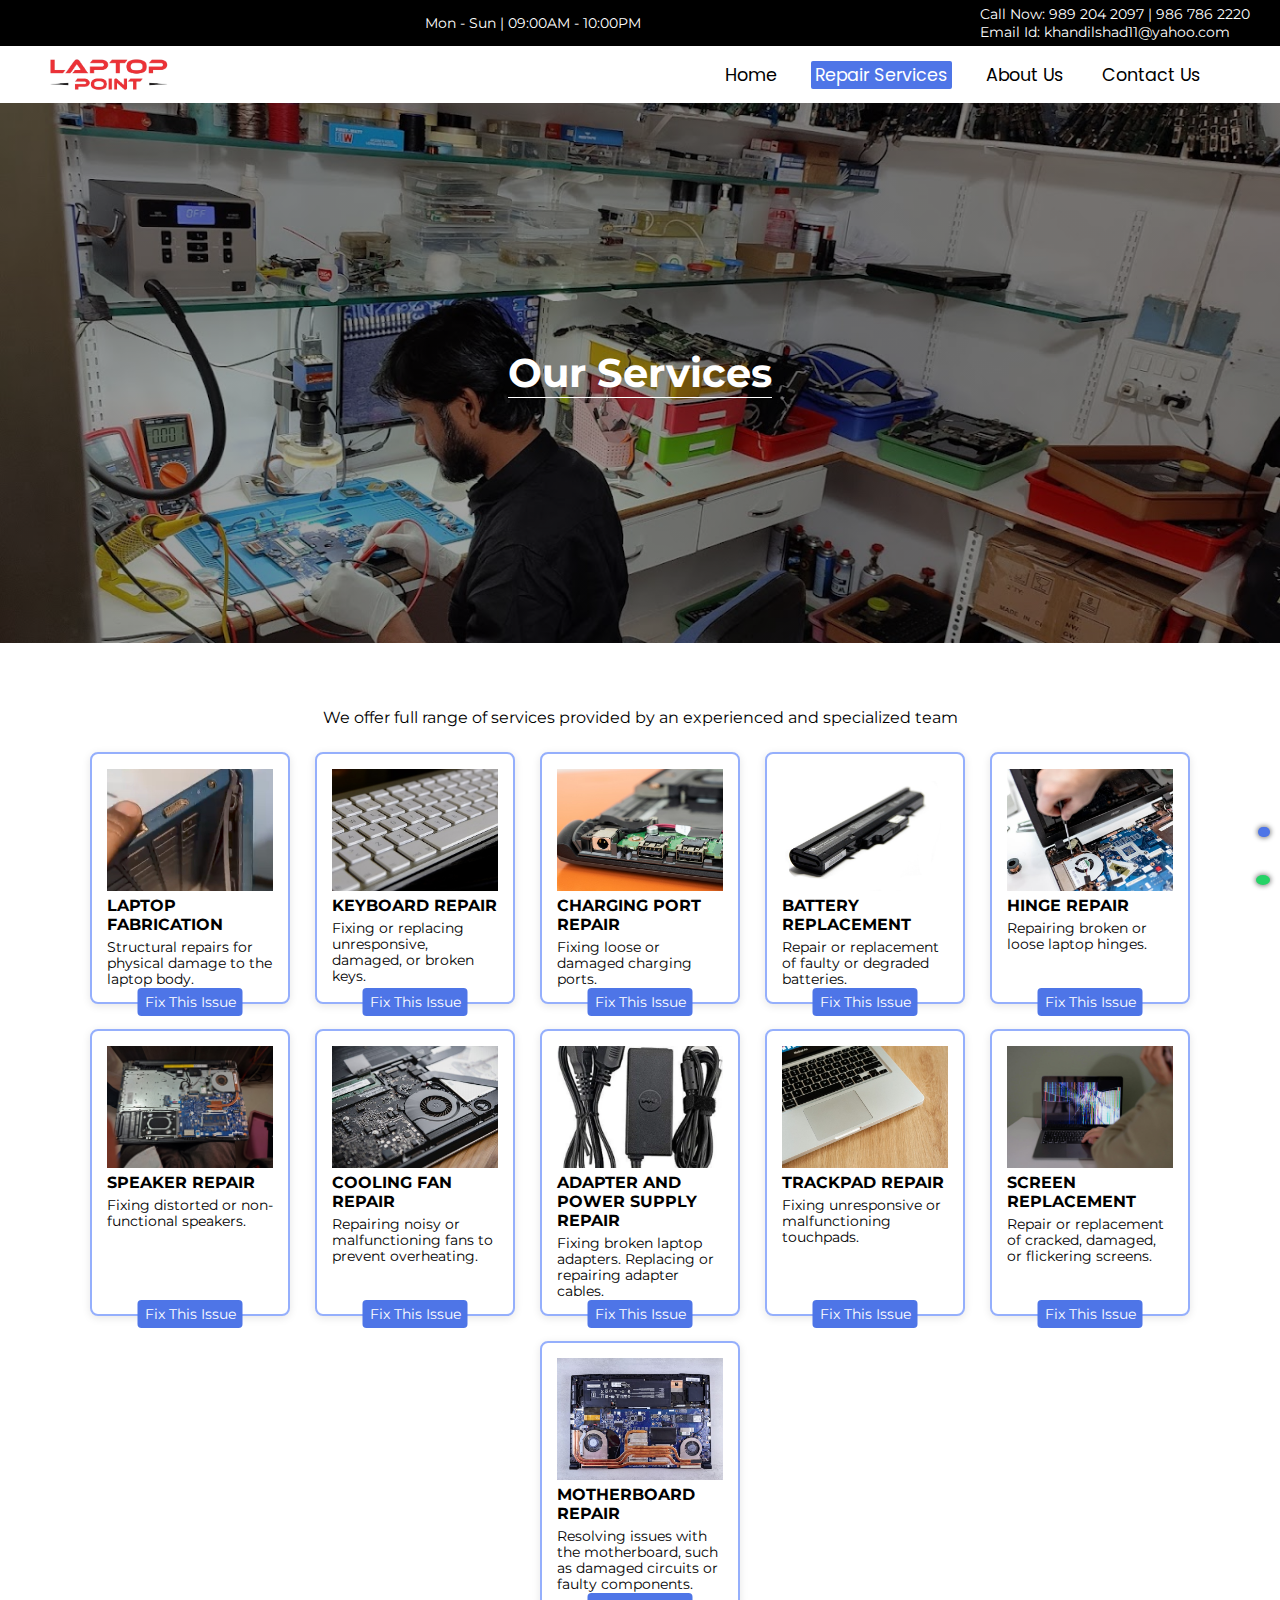
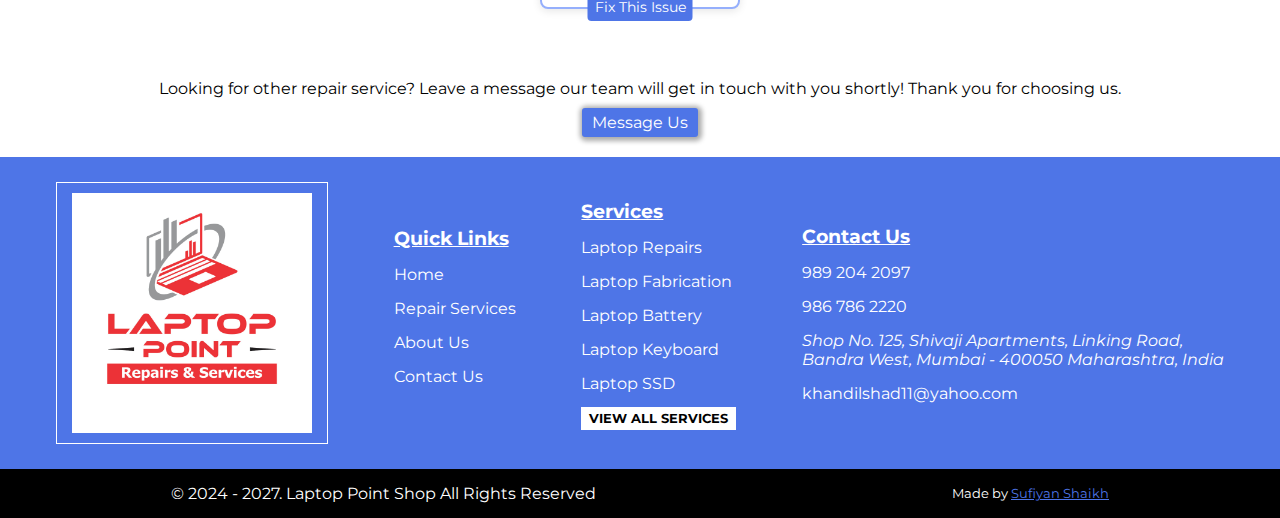
<file: html/repairservices.html>
<!DOCTYPE html>
<html lang="en">
  <head>
    <meta charset="UTF-8" />
    <meta name="viewport" content="width=device-width, initial-scale=1.0" />
    <meta
      name="keywords"
      content="laptop repairs, laptop fabrication, laptop repair shop in Mira Road, best laptop Repair Shop in Mira Road, Laptop Reapir Shop Near Mira Road Station, laptop repair shop near me, laptop service center, Laptop battery Repair, Laptop keyboard, Laptop SSD
    "
    />
    <meta name="author" content="Sufiyan Shaikh" />
    <link rel="stylesheet" href="../style/style.css" />
    <link rel="stylesheet" href="../style/repairservices.css" />
    <link
      rel="stylesheet"
      href="https://cdnjs.cloudflare.com/ajax/libs/font-awesome/6.6.0/css/all.min.css"
      integrity="sha512-Kc323vGBEqzTmouAECnVceyQqyqdsSiqLQISBL29aUW4U/M7pSPA/gEUZQqv1cwx4OnYxTxve5UMg5GT6L4JJg=="
      crossorigin="anonymous"
      referrerpolicy="no-referrer"
    />

    <title>Repair Services - Laptop Point</title>
  </head>
  <body>
    <section class="mainSectionNavabar">
      <div class="emailPhoneIconTiming">
        <div class="socioicons">
          <a
            href="https://www.facebook.com/profile.php?id=61571070823007"
            target="_blank"
            ><i class="fa-brands fa-facebook"></i
          ></a>
          <a
            href="https://www.instagram.com/laptoppoint_miraroad?igsh=aGFnMmF4cGtyczRl&utm_source=qr"
            target="_blank"
            ><i class="fa-brands fa-instagram"></i
          ></a>
          <a href="https://wa.me/+919892042097?text=Hi" target="_blank"
            ><i class="fa-brands fa-whatsapp"></i
          ></a>
          <a href="https://maps.app.goo.gl/wbnSt3GtZYS5t1CK7" target="_blank"
            ><i class="fa-solid fa-location-dot"></i
          ></a>
        </div>
        <div class="shopTiming">
          <span
            >Mon - Sun | <i class="fa-regular fa-clock"></i> 09:00AM -
            10:00PM</span
          >
        </div>
        <div class="callEmail">
          <div class="callNow">
            <label>Call Now: </label
            ><a href="tel:+919892042097"> 989 204 2097</a>
            |
            <a href="tel:+919867862220">986 786 2220</a>
          </div>
          <div class="emailId">
            <label>Email Id:</label
            ><a
              href="mailto:khandilshad11@yahoo.com?subject=My Phone not Working"
            >
              khandilshad11@yahoo.com</a
            >
          </div>
        </div>
      </div>
      <!-- Navbar -->
      <header class="pureNavbar">
        <span class="menuToggle" id="menuToggleid" onclick="toggleNav()">
        </span>
        <a href="../index.html" class="LogoNameImg">
          <img src="../images/logoLP-removebg-headerLP.png" alt="Logo"
        /></a>
        <ul class="ulBar">
          <li>
            <a href="../index.html"> <i class="fa-solid fa-house"></i> Home</a>
          </li>
          <li>
            <a href="repairservices.html" class="onRepairService">
              <i class="fa-solid fa-screwdriver-wrench"></i> Repair Services</a
            >
          </li>
          <li>
            <a href="about.html">
              <i class="fa-solid fa-users-gear"></i> About Us</a
            >
          </li>
          <li>
            <a href="contact.html">
              <i class="fa-solid fa-headset"></i> Contact Us</a
            >
          </li>
          <li class="call-us-li">
            <a href="tel:+919892042097" class="call-us"
              ><i class="fa-solid fa-phone"></i> Call Us</a
            >
          </li>
        </ul>
      </header>
    </section>
    <!-- Bg Image for Repair Services -->

    <section class="bgRepairServices">
      <h1>Our Services</h1>
    </section>

    <!-- Services -->

    <section class="servicesSection">
      <p>
        We offer full range of services provided by an experienced and
        specialized team
      </p>

      <div class="subServicesSection">
        <div
          class="sevicesBox"
          onclick="gotoWsForLaptopRepair1()"
          data-name="Laptop Fabrication"
        >
          <div class="serviceImage">
            <img
              src="../images/fabrication.jpg"
              width="250"
              alt="laptop Image"
            />
          </div>
          <strong class="serviceItem"> Laptop Fabrication </strong>
          <p class="descService">
            Structural repairs for physical damage to the laptop body.
          </p>
          <a class="gotoWsA">Fix This Issue</a>
        </div>

        <div
          class="sevicesBox"
          onclick="gotoWsForLaptopRepair2()"
          data-name="Keyboard Repair"
        >
          <div class="serviceImage">
            <img src="../images/keyboard.jpg" width="250" alt="laptop Image" />
          </div>
          <strong class="serviceItem"> Keyboard Repair </strong>
          <p class="descService">
            Fixing or replacing unresponsive, damaged, or broken keys.
          </p>
          <a class="gotoWsA">Fix This Issue</a>
        </div>

        <div
          class="sevicesBox"
          onclick="gotoWsForLaptopRepair3()"
          data-name="Charging Port Repair"
        >
          <div class="serviceImage">
            <img
              src="../images/chargingport.jpg"
              width="250"
              alt="laptop Image"
            />
          </div>
          <strong class="serviceItem"> Charging Port Repair </strong>
          <p class="descService">Fixing loose or damaged charging ports.</p>
          <a class="gotoWsA">Fix This Issue</a>
        </div>

        <div
          class="sevicesBox"
          onclick="gotoWsForLaptopRepair4()"
          data-name="Battery Replacement"
        >
          <div class="serviceImage">
            <img src="../images/battery.jpg" width="250" alt="laptop Image" />
          </div>
          <strong class="serviceItem"> Battery Replacement </strong>
          <p class="descService">
            Repair or replacement of faulty or degraded batteries.
          </p>
          <a class="gotoWsA">Fix This Issue</a>
        </div>

        <div
          class="sevicesBox"
          onclick="gotoWsForLaptopRepair5()"
          data-name="Hinge Repair"
        >
          <div class="serviceImage">
            <img src="../images/MService3.jpg" width="250" alt="laptop Image" />
          </div>
          <strong class="serviceItem"> Hinge Repair</strong>
          <p class="descService">Repairing broken or loose laptop hinges.</p>
          <a class="gotoWsA">Fix This Issue</a>
        </div>

        <div
          class="sevicesBox"
          onclick="gotoWsForLaptopRepair6()"
          data-name="Speaker Repair"
        >
          <div class="serviceImage">
            <img src="../images/speaker.jpg" width="250" alt="laptop Image" />
          </div>
          <strong class="serviceItem"> Speaker Repair</strong>
          <p class="descService">
            Fixing distorted or non-functional speakers.
          </p>
          <a class="gotoWsA">Fix This Issue</a>
        </div>

        <div
          class="sevicesBox"
          onclick="gotoWsForLaptopRepair7()"
          data-name="Cooling Fan Repair"
        >
          <div class="serviceImage">
            <img
              src="../images/coolingfan.jpg"
              width="250"
              alt="laptop Image"
            />
          </div>
          <strong class="serviceItem"> Cooling Fan Repair </strong>
          <p class="descService">
            Repairing noisy or malfunctioning fans to prevent overheating.
          </p>
          <a class="gotoWsA">Fix This Issue</a>
        </div>

        <div
          class="sevicesBox"
          onclick="gotoWsForLaptopRepair8()"
          data-name="Trackpad Repair"
        >
          <div class="serviceImage">
            <img src="../images/adaptor.webp" width="250" alt="laptop Image" />
          </div>
          <strong class="serviceItem"> Adapter and Power Supply Repair</strong>
          <p class="descService">
            Fixing broken laptop adapters. Replacing or repairing adapter
            cables.
          </p>
          <a class="gotoWsA">Fix This Issue</a>
        </div>

        <div
          class="sevicesBox"
          onclick="gotoWsForLaptopRepair9()"
          data-name="Trackpad Repair"
        >
          <div class="serviceImage">
            <img src="../images/trackpad.jpg" width="250" alt="laptop Image" />
          </div>
          <strong class="serviceItem"> Trackpad Repair </strong>
          <p class="descService">
            Fixing unresponsive or malfunctioning touchpads.
          </p>
          <a class="gotoWsA">Fix This Issue</a>
        </div>

        <div
          class="sevicesBox"
          onclick="gotoWsForLaptopRepair10()"
          data-name="laptop"
        >
          <div class="serviceImage">
            <img
              src="../images/damage laptop.jpg"
              width="250"
              alt="laptop Image"
            />
          </div>
          <strong> Screen Replacement </strong>
          <p class="descService">
            Repair or replacement of cracked, damaged, or flickering screens.
          </p>
          <a class="gotoWsA">Fix This Issue</a>
        </div>

        <div
          class="sevicesBox"
          onclick="gotoWsForLaptopRepair11()"
          data-name="laptop"
        >
          <div class="serviceImage">
            <img
              src="../images/motherboard.jpg"
              width="250"
              alt="laptop Image"
            />
          </div>
          <strong> Motherboard Repair </strong>
          <p class="descService">
            Resolving issues with the motherboard, such as damaged circuits or
            faulty components.
          </p>
          <a class="gotoWsA">Fix This Issue</a>
        </div>

        <!--  -->
      </div>
    </section>

    <div class="messageUsForDiffService">
      <p>
        Looking for other repair service? Leave a message our team will get in
        touch with you shortly! Thank you for choosing us.
      </p>
      <a href="../html/contact.html#leave-message">Message Us </a>
    </div>

    <!--  -->

    <a
      href="https://wa.me/+919892042097?text=Hi"
      target="_blank"
      class="bottomWhatsapp"
    >
      <i class="fa-brands fa-whatsapp"></i>
    </a>

    <a href="tel:+919892042097" class="bottomCallUs">
      <i class="fa-solid fa-phone"></i>
    </a>

    <!--  -->
    <div class="gotoTop" onclick="BacktoTop()">
      <i class="fa-solid fa-arrow-up"></i>
    </div>
    <!--  -->

    <!-- Footer Section -->

    <footer class="footerSection">
      <a href="../index.html" class="footerLogo">
        <img src="../images/logoLP.jpeg" alt="Logo" />
      </a>

      <div class="quickLinks">
        <strong>Quick Links</strong>
        <ul>
          <li><a href="../index.html">Home</a></li>
          <li><a href="repairservices.html">Repair Services</a></li>
          <li><a href="about.html">About Us</a></li>
          <li><a href="contact.html">Contact Us</a></li>
        </ul>
      </div>

      <div class="quickServices">
        <strong>Services</strong>
        <li>Laptop Repairs</li>
        <li>Laptop Fabrication</li>
        <li>Laptop Battery</li>
        <li>Laptop Keyboard</li>
        <li>Laptop SSD</li>
        <a href="repairservices.html">View All Services</a>
      </div>

      <div class="quickContacts">
        <strong>Contact Us</strong>
        <a href="tel:+919892042097"
          ><i class="fa-solid fa-phone"></i> 989 204 2097</a
        >
        <a href="tel:+919867862220"
          ><i class="fa-solid fa-phone"></i> 986 786 2220</a
        >
        <address>
          <a href="https://maps.app.goo.gl/wbnSt3GtZYS5t1CK7" target="_blank"
            ><i class="fa-solid fa-location-dot"></i
          ></a>
          Shop No. 125, Shivaji Apartments, Linking Road, <br />
          Bandra West, Mumbai - 400050 Maharashtra, India
        </address>
        <a href="mailto:khandilshad11@yahoo.com?subject=Customer Message"
          ><i class="fa-solid fa-envelope"></i> khandilshad11@yahoo.com</a
        >
      </div>
    </footer>
    <div class="copyrightLine">
      <div>&copy; 2024 - 2027. Laptop Point Shop All Rights Reserved</div>
      <div class="socioicons">
        <a
          href="https://www.facebook.com/profile.php?id=61571070823007"
          target="_blank"
          ><i class="fa-brands fa-facebook"></i
        ></a>
        <a
          href="https://www.instagram.com/laptoppoint_miraroad?igsh=aGFnMmF4cGtyczRl&utm_source=qr"
          target="_blank"
          ><i class="fa-brands fa-instagram"></i
        ></a>
        <a href="https://wa.me/+919892042097?text=Hi" target="_blank"
          ><i class="fa-brands fa-whatsapp"></i
        ></a>
        <a href="https://maps.app.goo.gl/wbnSt3GtZYS5t1CK7" target="_blank"
          ><i class="fa-solid fa-location-dot"></i
        ></a>
      </div>
      <div class="authorName">
        Made by
        <a
          href="https://sufiyan055.github.io/MyPortfolio-website/"
          target="_blank"
          >Sufiyan Shaikh</a
        >
      </div>
    </div>

    <!-- Script -->
    <script src="../script/scriptTwo.js"></script>
    <script src="../script/gotoWsApp.js"></script>
  </body>
</html>
</file>
<file: style/style.css>
@import url("https://fonts.googleapis.com/css2?family=Kanit:ital,wght@0,100;0,200;0,300;0,400;0,500;0,600;0,700;0,800;0,900;1,100;1,200;1,300;1,400;1,500;1,600;1,700;1,800;1,900&family=League+Gothic&family=Montserrat:ital,wght@0,100..900;1,100..900&family=Playwrite+AU+VIC+Guides&family=Poppins:ital,wght@0,100;0,200;0,300;0,400;0,500;0,600;0,700;0,800;0,900;1,100;1,200;1,300;1,400;1,500;1,600;1,700;1,800;1,900&family=Roboto:ital,wght@0,100;0,300;0,400;0,500;0,700;0,900;1,100;1,300;1,400;1,500;1,700;1,900&family=Satisfy&display=swap");
* {
  margin: 0;
  padding: 0;
  box-sizing: border-box;
  font-family: "Montserrat", sans-serif;
  scroll-behavior: smooth;
}

.onHome {
  background-color: #4e75e7;
  color: #fff;
}

.onContact {
  background-color: #4e75e7;
  color: #fff;
}

.onAbout {
  background-color: #4e75e7;
  color: #fff;
}

.onRepairService {
  background-color: #4e75e7;
  color: #fff;
}

.strongHead {
  display: flex;
  justify-content: center;
  align-items: center;
  padding: 15px 2px;
  font-size: 1.5em;
}

a {
  color: #000;
  text-decoration: none;
}

.mainSectionNavabar .emailPhoneIconTiming {
  display: flex;
  justify-content: center;
  align-items: center;
  justify-content: space-between;
  padding: 5px 30px;
  background-color: #000;
  color: #fff;
  font-size: 0.9rem;
  flex-wrap: wrap;
  gap: 10px;
}
.mainSectionNavabar .emailPhoneIconTiming .socioicons a {
  color: #fff;
  transition: color 0.3s;
}
.mainSectionNavabar .emailPhoneIconTiming .socioicons a:hover:nth-child(1) {
  color: blue;
}
.mainSectionNavabar .emailPhoneIconTiming .socioicons a:hover:nth-child(2) {
  color: purple;
}
.mainSectionNavabar .emailPhoneIconTiming .socioicons a:hover:nth-child(3) {
  color: green;
}
.mainSectionNavabar .emailPhoneIconTiming .socioicons a:hover:nth-child(4) {
  color: red;
}
.mainSectionNavabar .emailPhoneIconTiming .socioicons i {
  padding: 2px;
  margin: 0px 5px;
  cursor: pointer;
}
.mainSectionNavabar .emailPhoneIconTiming .callEmail .callNow a,
.mainSectionNavabar .emailPhoneIconTiming .callEmail .emailId a {
  color: #fff;
}
.mainSectionNavabar .pureNavbar {
  display: flex;
  justify-content: center;
  align-items: center;
  justify-content: space-between;
  padding: 5px 30px;
  box-shadow: 0px 0px 5px 2px rgba(0, 0, 0, 0.3137254902);
  z-index: 111;
}
.mainSectionNavabar .pureNavbar .LogoNameImg {
  padding: 5px 15px;
  border-radius: 5px;
  display: inline-flex;
  justify-content: center;
  align-items: center;
}
.mainSectionNavabar .pureNavbar .LogoNameImg img {
  width: 8rem;
}
.mainSectionNavabar .pureNavbar .ulBar {
  display: flex;
  justify-content: center;
  align-items: center;
  z-index: 111;
}
.mainSectionNavabar .pureNavbar .ulBar li {
  margin: 2px 15px;
  list-style: none;
}
.mainSectionNavabar .pureNavbar .ulBar li a {
  position: relative;
  font-size: 1.1em;
  padding: 2px 4px;
  border-radius: 2px;
  transition: color 0.3s ease-in-out;
  font-family: "Poppins", serif;
}
.mainSectionNavabar .pureNavbar .ulBar li a i {
  display: none;
}
.mainSectionNavabar .pureNavbar .ulBar li a::before {
  content: "";
  background-color: #4e75e7;
  top: 0px;
  left: 0px;
  width: 0%;
  height: 100%;
  position: absolute;
  z-index: -1;
  transition: width 0.3s ease-in-out;
}
.mainSectionNavabar .pureNavbar .ulBar li a:hover::before {
  width: 98%;
}
.mainSectionNavabar .pureNavbar .ulBar li a:hover {
  color: #fff;
}
.mainSectionNavabar .pureNavbar .ulBar li .call-us {
  background-color: #62cbad;
  color: #fff;
  box-shadow: 0px 0px 6px 2px rgba(0, 0, 0, 0.1529411765);
  padding: 12px 3px;
  display: none;
}
.mainSectionNavabar .pureNavbar .ulBar li .call-us i {
  display: inline-block;
}
.mainSectionNavabar .pureNavbar .menuToggle {
  display: none;
}

@media screen and (max-width: 922px) {
  .mainSectionNavabar .emailPhoneIconTiming .socioicons a {
    font-size: 1.1rem;
  }
  .mainSectionNavabar .emailPhoneIconTiming .shopTiming {
    font-size: 0.8rem;
  }
  .mainSectionNavabar .emailPhoneIconTiming .callEmail {
    font-size: 0.8rem;
  }
  .mainSectionNavabar .pureNavbar {
    position: relative;
  }
  .mainSectionNavabar .pureNavbar .ulBar {
    align-items: normal;
    flex-direction: column;
    position: fixed;
    width: 80%;
    top: 0px;
    left: -850px;
    height: 100%;
    background: rgba(0, 0, 0, 0.8705882353);
    overflow: hidden;
    z-index: 111;
    transition: left 0.5s ease-in-out;
  }
  .mainSectionNavabar .pureNavbar .ulBar li {
    border-bottom: 1px solid #fff;
    padding: 5px;
  }
  .mainSectionNavabar .pureNavbar .ulBar li a {
    color: #fff;
  }
  .mainSectionNavabar .pureNavbar .ulBar li a i {
    display: inline-block;
  }
  .mainSectionNavabar .pureNavbar .ulBar li .call-us {
    width: 100%;
    padding: 13px 10%;
    border-radius: 4px;
    display: inline;
  }
  .mainSectionNavabar .pureNavbar .ulBar .call-us-li {
    margin-top: 25px;
    border-bottom: none;
    text-align: center;
  }
  .mainSectionNavabar .pureNavbar .ulBar.ulBarActive {
    left: 0px;
    height: 100%;
    border: 1px solid #4e75e7;
    border-left: none;
    z-index: 111;
  }
  .mainSectionNavabar .pureNavbar .menuToggle {
    display: block;
    position: absolute;
    top: 13px;
    right: 20px;
    margin-left: -90px;
    width: 30px;
    height: 30px;
    cursor: pointer;
    display: flex;
    justify-content: center;
    align-items: center;
    margin-bottom: 15px;
  }
  .mainSectionNavabar .pureNavbar .menuToggle::before {
    content: "";
    position: absolute;
    width: 20px;
    height: 2px;
    background: #000;
    transform: translateY(-9px);
    transition: 0.5s;
    box-shadow: 0px 7px 0px #000;
  }
  .mainSectionNavabar .pureNavbar .menuToggle::after {
    content: "";
    position: absolute;
    width: 20px;
    height: 2px;
    background: #000;
    transform: translateY(5px);
    transition: 0.5s;
  }
  .mainSectionNavabar .pureNavbar .menuToggle.active::before {
    transform: translateY(0px) rotate(45deg);
    box-shadow: 0 0 0 red;
    background-color: red;
  }
  .mainSectionNavabar .pureNavbar .menuToggle.active::after {
    transform: translateY(0px) rotate(-45deg);
    background-color: red;
    box-shadow: 0 0 0 red;
  }
}
@media screen and (max-width: 596px) {
  .mainSectionNavabar .pureNavbar .LogoNameImg img {
    width: 7rem;
  }
  .mainSectionNavabar .pureNavbar .ulBar li a {
    font-size: 0.9em;
  }
}
/* SlideShow Section */
.bgMainSection {
  position: relative;
}
.bgMainSection .slider {
  width: 1515px;
  max-width: 100vw;
  height: 500px;
  margin: auto;
  position: relative;
  overflow: hidden;
}
.bgMainSection .slider .bgShade {
  position: absolute;
  top: 0px;
  left: 0px;
  width: 100%;
  height: 100%;
  background-color: rgba(0, 0, 0, 0.2156862745);
  z-index: 1;
}
.bgMainSection .slider .list {
  position: absolute;
  width: -moz-max-content;
  width: max-content;
  height: 100%;
  left: 0;
  top: 0;
  display: flex;
  transition: 1s;
}
.bgMainSection .slider .list img {
  width: 94.688rem;
  max-width: 100vw;
  height: 100%;
  -o-object-fit: cover;
     object-fit: cover;
}
.bgMainSection .slider .buttons {
  position: absolute;
  top: 45%;
  left: 5%;
  width: 90%;
  display: flex;
  justify-content: space-between;
  z-index: 11;
}
.bgMainSection .slider .buttons button {
  width: 40px;
  height: 40px;
  border-radius: 50%;
  background-color: rgba(255, 255, 255, 0.3333333333);
  color: #fff;
  font-family: monospace;
  font-weight: bold;
  border: none;
  font-size: 1.2em;
  display: flex;
  justify-content: center;
  align-items: center;
  cursor: pointer;
  transition: opacity 0.3s ease;
}
.bgMainSection .slider .buttons button:hover {
  opacity: 0.8;
}
.bgMainSection .slider .dots {
  position: absolute;
  bottom: 10px;
  left: 0;
  color: #fff;
  width: 100%;
  margin: 0;
  padding: 0;
  display: flex;
  justify-content: center;
  display: none;
}
.bgMainSection .slider .dots li {
  list-style: none;
  width: 10px;
  height: 10px;
  background-color: #fff;
  margin: 10px;
  border-radius: 20px;
  transition: 0.5s;
  z-index: 1;
}
.bgMainSection .slider .dots li.active {
  width: 30px;
}
.bgMainSection .bgImgSection {
  z-index: 1;
  position: absolute;
  top: 50%;
  left: 50%;
  transform: translate(-50%, -50%);
  background-position: center;
  width: 100%;
  height: 100%;
  display: flex;
  justify-content: center;
  align-items: center;
  flex-direction: column;
  font-size: 1.1em;
  padding: 15px;
  color: #fff;
  text-align: center;
}
.bgMainSection .bgImgSection strong {
  font-size: 1.8em;
  font-weight: 600;
  font-family: "Montserrat", sans-serif;
}
.bgMainSection .bgImgSection .btnWithWords {
  margin-top: 15px;
  box-sizing: content-box;
  background: transparent;
  height: 30px;
  padding: 2px 8px;
  display: flex;
  border: 1px solid #fff;
  cursor: pointer;
  font-family: "Montserrat", sans-serif;
  font-size: 1.2em;
  color: #fff;
  padding: 2px 8px;
}
.bgMainSection .bgImgSection .btnWithWords:hover {
  background: #4e75e7;
}
.bgMainSection .bgImgSection .hidden {
  opacity: 0;
  filter: blur(5px);
  transform: translateY(100%);
  transition: 0.5s ease-in-out;
}
.bgMainSection .bgImgSection .bgFirstLetter {
  transition-delay: 100ms;
}
.bgMainSection .bgImgSection .bgSecondLetter {
  transition-delay: 400ms;
}
.bgMainSection .bgImgSection .bgthirdLetter {
  transition-delay: 700ms;
}
.bgMainSection .bgImgSection .btnWithWords {
  transition-delay: transform 900ms;
}
.bgMainSection .bgImgSection .show {
  opacity: 1;
  filter: blur(0);
  transform: translateY(0);
}

@media screen and (max-width: 1131px) {
  .bgMainSection .slider .buttons {
    width: 90px;
    top: 93%;
    left: 50%;
    transform: translate(-50%, -50%);
  }
  .bgMainSection .slider .buttons button {
    width: 35px;
    height: 35px;
    font-size: 1.1em;
    background: none;
  }
}
@media screen and (max-width: 496px) {
  .bgMainSection .bgImgSection strong {
    font-size: 1.2em;
    text-align: center;
  }
  .bgMainSection .bgImgSection p {
    font-size: 0.8em;
  }
}
@media screen and (max-width: 768px) {
  .bgMainSection .slider {
    height: 300px;
  }
}
@media screen and (max-width: 260px) {
  .bgMainSection .bgImgSection .btnWithWords {
    height: 20px;
  }
  .bgMainSection .bgImgSection .btnWithWords strong {
    font-size: 0.7em;
    margin-top: 3px;
  }
  .bgMainSection .bgImgSection .btnWithWords .words span {
    font-size: 0.7em;
  }
}
/* Why Choose Us Section */
.chooseUsSection {
  margin: 60px 0px;
}
.chooseUsSection .boxesOfChooseUs {
  padding: 15px 45px;
  display: flex;
  justify-content: center;
  align-items: center;
  display: grid;
  grid-template-columns: repeat(auto-fill, 35em);
  gap: 15px;
}
.chooseUsSection .boxesOfChooseUs .box1 i {
  font-size: 2.3em;
  padding: 2px 15px;
  margin: 5px 5px 5px 0px;
  color: #4e75e7;
  border-radius: 2px;
  text-align: center;
}
.chooseUsSection .boxesOfChooseUs .box1 .wordBox {
  text-transform: uppercase;
  font-weight: 600;
  font-size: 1.3em;
  margin-left: 5px;
}
.chooseUsSection .boxesOfChooseUs .box1 p {
  margin-top: 8px;
}

@media screen and (max-width: 1225px) {
  .chooseUsSection .boxesOfChooseUs {
    display: grid;
    grid-template-columns: repeat(auto-fill, 25em);
    gap: 30px;
  }
  .chooseUsSection .boxesOfChooseUs .box1 .wordBox {
    font-size: 1em;
  }
}
@media screen and (max-width: 409px) {
  .chooseUsSection .boxesOfChooseUs {
    display: flex;
    justify-content: center;
    align-items: center;
    flex-direction: column;
  }
  .chooseUsSection .boxesOfChooseUs .box1 {
    display: flex;
    justify-content: center;
    align-items: center;
    flex-direction: column;
    flex-wrap: wrap;
  }
  .chooseUsSection .boxesOfChooseUs .box1 .wordBox {
    margin-left: 0px;
    margin-top: 13px;
  }
  .chooseUsSection .boxesOfChooseUs .box1 p {
    text-align: center;
  }
}
/* Service Process */
.serviceProcessSection {
  background: linear-gradient(45deg, rgba(0, 0, 0, 0.4352941176), rgba(0, 0, 0, 0.3725490196)), url(../images/serviceProcess.jpg);
  background-repeat: no-repeat;
  background-size: cover;
  background-attachment: fixed;
  height: 50vh;
  color: #fff;
  overflow: hidden;
}
.serviceProcessSection .strongHead {
  font-size: 1.4em;
}
.serviceProcessSection .serviceLine {
  text-align: center;
  text-transform: capitalize;
  font-size: 1.2em;
}
.serviceProcessSection .servicesSteps {
  height: 100%;
  display: flex;
  justify-content: center;
  align-items: center;
  gap: 45px;
  overflow: hidden;
}
.serviceProcessSection .servicesSteps span:nth-child(1) {
  font-size: 2.8em;
  font-weight: bolder;
  box-shadow: 0px 0px 3px 1px rgba(255, 255, 255, 0.368627451);
  padding: 5px 20px;
  border-radius: 50%;
}
.serviceProcessSection .servicesSteps span:nth-child(2) {
  font-size: 1.1em;
}
.serviceProcessSection .servicesSteps .steps {
  display: flex;
  justify-content: center;
  align-items: center;
  gap: 20px;
}
.serviceProcessSection .servicesSteps .steps .stepOne {
  padding: 5px 23px;
}
.serviceProcessSection .servicesSteps .steps .fa-arrow-down {
  display: none;
}
.serviceProcessSection .servicesSteps i {
  font-size: 2.3em;
}
.serviceProcessSection .servicesSteps .secondIcon {
  color: #4e75e7;
}
.serviceProcessSection .servicesSteps .step3 span:nth-child(1) {
  background-color: #4e75e7;
  color: #000;
}
.serviceProcessSection .hidden {
  opacity: 0;
  filter: blur(5px);
  transform: translateX(-100%);
  transition: 0.5s ease-in-out;
}
.serviceProcessSection .steps:nth-child(1) {
  transition-delay: 100ms;
}
.serviceProcessSection .steps:nth-child(2) {
  transition-delay: 400ms;
}
.serviceProcessSection .steps:nth-child(3) {
  transition-delay: 700ms;
}
.serviceProcessSection .steps:nth-child(4) {
  transition-delay: 1000ms;
}
.serviceProcessSection .show {
  opacity: 1;
  filter: blur(0);
  transform: translateX(0);
}

@media screen and (max-width: 895px) {
  .serviceProcessSection {
    height: 75vh;
  }
  .serviceProcessSection .hidden {
    opacity: 0;
    filter: blur(5px);
    transform: translateY(-100%);
    transition: 0.5s ease-in-out;
  }
  .serviceProcessSection .show {
    opacity: 1;
    filter: blur(0);
    transform: translateY(0);
  }
  .serviceProcessSection .servicesSteps {
    align-items: flex-start;
    flex-direction: column;
    margin-left: 199px;
    height: 85%;
  }
  .serviceProcessSection .servicesSteps span:nth-child(1) {
    font-size: 2em;
    padding: 5px 15px;
  }
  .serviceProcessSection .servicesSteps span:nth-child(2) {
    font-size: 1em;
  }
  .serviceProcessSection .servicesSteps .steps {
    position: relative;
  }
  .serviceProcessSection .servicesSteps .steps .stepOne {
    padding: 5px 18px;
  }
  .serviceProcessSection .servicesSteps .steps .fa-arrow-right {
    display: none;
  }
  .serviceProcessSection .servicesSteps .steps .fa-arrow-down {
    display: block;
    position: absolute;
    font-size: 1.5em;
    top: 58px;
    left: 15px;
  }
}
@media screen and (max-width: 597px) {
  .serviceProcessSection .strongHead {
    font-size: 1.2em;
  }
  .serviceProcessSection .serviceLine {
    font-size: 0.9em;
  }
  .serviceProcessSection .servicesSteps {
    margin-left: 85px;
  }
}
@media screen and (max-width: 371px) {
  .serviceProcessSection {
    height: 80vh;
  }
  .serviceProcessSection .servicesSteps {
    margin-left: 15px;
  }
}
@media screen and (max-width: 299px) {
  .serviceProcessSection {
    height: 90vh;
  }
  .serviceProcessSection .servicesSteps {
    margin-left: 15px;
  }
}
/* Services we Offer */
.servicesSection {
  display: flex;
  justify-content: center;
  align-items: center;
  flex-direction: column;
  padding: 15px;
  background-color: #faf8f8;
}
.servicesSection .subServicesSection {
  display: flex;
  justify-content: center;
  flex-wrap: wrap;
  gap: 25px;
  margin-top: 25px;
  padding: 0px 15px;
}
.servicesSection .subServicesSection .sevicesBox {
  display: flex;
  justify-content: center;
  align-items: center;
  flex-grow: inherit;
  flex-basis: 200px;
  flex-direction: column;
  align-items: normal;
  justify-content: flex-start;
  background-color: #fff;
  padding: 15px;
  border: 1px solid #e1e1e1;
  border-radius: 8px;
  box-shadow: 0 2px 8px rgba(0, 0, 0, 0.1);
  transition: transform 0.3s ease;
  gap: 5px;
  border: 2px solid #95affc;
  position: relative;
  cursor: pointer;
}
.servicesSection .subServicesSection .sevicesBox .serviceImage {
  width: 100%;
  height: 122px;
}
.servicesSection .subServicesSection .sevicesBox .serviceImage img {
  width: 100%;
  height: 100%;
  -o-object-fit: cover;
     object-fit: cover;
}
.servicesSection .subServicesSection .sevicesBox i {
  font-size: 2.5em;
}
.servicesSection .subServicesSection .sevicesBox .descService {
  font-size: 0.85em;
}
.servicesSection .subServicesSection .sevicesBox.hide {
  display: none;
}
.servicesSection .subServicesSection .sevicesBox:hover {
  transform: scale(1.02);
  border: 2px solid #4e75e7;
}
.servicesSection .subServicesSection .sevicesBox strong {
  text-transform: uppercase;
}
.servicesSection .subServicesSection .sevicesBox p {
  text-wrap: wrap;
}
.servicesSection .subServicesSection .sevicesBox .gotoWsA {
  font-size: 0.9em;
  background-color: #4e75e7;
  text-align: center;
  padding: 5px 2px;
  border-radius: 4px;
  color: #fff;
  transition: background-color 0.3s ease;
  position: absolute;
  left: 50%;
  transform: translate(-50%, -50%);
  bottom: -28px;
  width: 105px;
  cursor: pointer;
}
.servicesSection .subServicesSection .sevicesBox .gotoWsA:hover {
  background-color: #4e75e7;
}
.servicesSection .allServices {
  margin-top: 85px;
  background: transparent;
  outline: none;
  border: none;
  box-shadow: 0px 0px 3px 1px rgba(0, 0, 0, 0.6);
  display: flex;
}
.servicesSection .allServices a {
  flex-basis: 1;
  font-size: 1.2em;
  padding: 5px 15px;
  transition: color, background-color 0.3s ease-in-out;
}
.servicesSection .allServices a:hover {
  background-color: #4e75e7;
  color: #fff;
}

/* repairStoreContent  - We are a Repair Store */
.repairStoreContent {
  display: flex;
  justify-content: center;
  align-items: center;
  flex-direction: column;
  margin-top: 25px;
  padding: 15px;
}
.repairStoreContent .imageAndContent {
  margin-top: 15px;
  display: flex;
  justify-content: center;
  align-items: center;
  gap: 10px;
}
.repairStoreContent .imageAndContent .mobileImg {
  width: 30%;
}
.repairStoreContent .imageAndContent .mobileImg img {
  width: 100%;
  width: 100%;
  -o-object-fit: cover;
     object-fit: cover;
  border-radius: 15px;
}
.repairStoreContent .imageAndContent .contentPart {
  width: 50%;
}
.repairStoreContent .imageAndContent .contentPart p {
  font-size: 1.1em;
}

@media screen and (max-width: 700px) {
  .repairStoreContent .imageAndContent {
    flex-direction: column;
  }
  .repairStoreContent .imageAndContent .mobileImg {
    width: 100%;
  }
  .repairStoreContent .imageAndContent .contentPart {
    width: 100%;
  }
}
/* What People Says About us */
.reviewSection {
  background-color: #eee;
  display: flex;
  justify-content: center;
  align-items: center;
  flex-direction: column;
  gap: 15px;
  padding-top: 25px;
  padding-left: 5px;
  padding-right: 5px;
  padding-bottom: 55px;
}
.reviewSection .reviewHere {
  position: relative;
  width: 50%;
  display: flex;
  justify-content: center;
  align-items: center;
  flex-direction: column;
}
.reviewSection .reviewHere strong {
  font-size: 1.8em;
  border-bottom: 1px solid #000;
  text-transform: uppercase;
  margin-bottom: 15px;
}
.reviewSection .reviewHere .review {
  margin-top: 30px;
  display: flex;
  justify-content: center;
  align-items: center;
  flex-direction: column;
  background-color: #fff;
  border-radius: 15px;
  padding: 15px;
  text-align: center;
  padding-bottom: 26px;
  position: relative;
  box-shadow: rgba(0, 0, 0, 0.16) 0px 1px 4px;
  width: 100%;
  /*  */
}
.reviewSection .reviewHere .review .star {
  color: orange;
}
.reviewSection .reviewHere .review .peopleImg {
  width: 102px;
  height: 102px;
  border-radius: 50%;
}
.reviewSection .reviewHere .review .peopleImg img {
  width: 90%;
  transform: translateY(15px);
  -o-object-fit: cover;
     object-fit: cover;
}
.reviewSection .reviewHere .review span {
  margin: 15px 0px;
  font-size: 1.2em;
  font-family: "Segoe UI", Tahoma, Geneva, Verdana, sans-serif;
  text-decoration: underline;
}
.reviewSection .reviewHere .review p {
  margin-top: 15px;
  font-size: 1.1em;
}
.reviewSection .reviewHere .btns {
  position: absolute;
  top: 26px;
  right: 25px;
}
.reviewSection .reviewHere .btns button {
  background-color: #fff;
  border-radius: 5px;
  outline: none;
  padding: 7px 10px;
  margin-top: 15px;
  cursor: pointer;
  border: none;
  font-family: sans-serif;
  box-shadow: 0px 0px 3px 1px rgba(0, 0, 0, 0.2588235294);
  background-color: #4e75e7;
  color: #fff;
  transition: box-shadow 0.3s ease;
}
.reviewSection .reviewHere .btns button:hover {
  box-shadow: 0px 0px 6px 0px rgba(0, 0, 0, 0.2588235294);
  transform: scale(1.05);
}
.reviewSection .viewAllReviews {
  border: 1px solid;
  padding: 3px 5px;
  box-shadow: 0px 0px 3px 1px rgba(0, 0, 0, 0.2588235294);
  transition: background 0.3s ease-in-out, color 0.3s ease-in-out;
}
.reviewSection .viewAllReviews:hover {
  background: #4e75e7;
  color: #fff;
}

@media screen and (max-width: 777px) {
  .reviewSection {
    flex-direction: column;
    min-height: 85vh;
    width: 100%;
  }
  .reviewSection .reviewHere {
    width: 100%;
  }
}
@media screen and (max-width: 480px) {
  .reviewSection {
    flex-direction: column;
  }
  .reviewSection .reviewHere {
    width: 100%;
  }
  .reviewSection .reviewHere .btns {
    top: 20px;
  }
  .reviewSection .reviewHere strong {
    font-size: 1.2em;
  }
}
/* footerSection */
.footerSection {
  background: #4e75e7;
  color: #fff;
  display: flex;
  justify-content: center;
  align-items: center;
  justify-content: space-evenly;
  padding: 25px 15px;
  gap: 25px;
  flex-wrap: wrap;
}
.footerSection strong {
  text-decoration: underline;
  font-size: 1.2em;
}
.footerSection a {
  color: #fff;
}
.footerSection li {
  list-style: none;
  margin: 15px 0px;
}
.footerSection .footerLogo {
  border: 1px solid #fff;
  padding: 10px 15px;
  display: flex;
  justify-content: center;
  align-items: center;
}
.footerSection .footerLogo img {
  width: 15rem;
}
.footerSection .quickLinks ul li a {
  position: relative;
}
.footerSection .quickLinks ul li a::after {
  content: "";
  background-color: #fff;
  left: 0px;
  bottom: -3px;
  width: 0%;
  height: 0.5px;
  position: absolute;
  transition: width 0.3s ease-in-out;
}
.footerSection .quickLinks ul li a:hover::after {
  width: 98%;
}
.footerSection .quickServices a {
  border: 1px solid #fff;
  padding: 3px 7px;
  text-transform: uppercase;
  font-size: 0.8em;
  background-color: #fff;
  color: #000;
  font-weight: 700;
}
.footerSection .quickContacts {
  display: flex;
  justify-content: center;
  align-items: center;
  align-items: normal;
  gap: 15px;
  flex-direction: column;
}

.copyrightLine {
  display: flex;
  justify-content: center;
  align-items: center;
  justify-content: space-evenly;
  flex-wrap: wrap;
  background-color: #000;
  color: #fff;
  padding: 15px 5px;
}
.copyrightLine .socioicons a {
  color: #fff;
  margin: 0px 3px;
  transition: color 0.3s;
}
.copyrightLine .socioicons a:hover:nth-child(1) {
  color: blue;
}
.copyrightLine .socioicons a:hover:nth-child(2) {
  color: purple;
}
.copyrightLine .socioicons a:hover:nth-child(3) {
  color: green;
}
.copyrightLine .socioicons a:hover:nth-child(4) {
  color: red;
}

@media screen and (max-width: 443px) {
  .footerSection {
    flex-direction: column;
  }
}
@media screen and (max-width: 297px) {
  .footerSection {
    flex-direction: column;
  }
  .footerSection .footerLogo img {
    width: 9.375rem;
  }
}
.bottomWhatsapp,
.bottomCallUs {
  position: fixed;
  padding: 5px;
  box-shadow: 0px 0px 5px 1px rgba(0, 0, 0, 0.4980392157);
  border-radius: 50%;
  cursor: pointer;
  -webkit-user-select: none;
     -moz-user-select: none;
          user-select: none;
}

.bottomWhatsapp {
  bottom: 15px;
  right: 10px;
  padding: 5px 7px;
  background-color: #25d366;
  color: #fff;
}
.bottomWhatsapp i {
  font-size: 1.9em;
}

.bottomCallUs {
  bottom: 63px;
  right: 10px;
  background-color: rgb(46, 217, 46);
  color: #fff;
  padding: 8px;
  display: none;
}
.bottomCallUs i {
  font-size: 1.3em;
}

.gotoTop {
  position: fixed;
  bottom: 63px;
  right: 10px;
  background-color: #4e75e7;
  color: #fff;
  padding: 5px 6px;
  box-shadow: 0px 0px 5px 1px rgba(0, 0, 0, 0.4980392157);
  border-radius: 5px;
}
.gotoTop i {
  font-size: 1.7em;
}

@media screen and (max-width: 907px) {
  .bottomCallUs {
    display: block;
  }
  .gotoTop {
    bottom: 108px;
  }
}
.authorName {
  font-size: 0.8rem;
}
.authorName a {
  color: #4e75e7;
  text-decoration: underline;
}/*# sourceMappingURL=style.css.map */
</file>
<file: style/about.css>
.bgAbout {
  background: linear-gradient(45deg, rgba(0, 0, 0, 0.3215686275), rgba(0, 0, 0, 0.3019607843)), url(../images/MService2.jpg);
  background-repeat: no-repeat;
  background-size: cover;
  height: 55vh;
  display: flex;
  justify-content: center;
  align-items: center;
}
.bgAbout h1 {
  color: #fff;
  font-size: 2.5em;
  border-bottom: 1px solid #fff;
}

@media screen and (max-width: 681px) {
  .bgAbout h1 {
    font-size: 1.7em;
  }
}
/* About Us Repair are Our Passion */
.imgContentSectionAbout {
  background-color: rgba(0, 0, 0, 0.0431372549);
  margin-top: 25px;
  display: flex;
  justify-content: center;
  align-items: center;
  align-items: normal;
  gap: 25px;
  padding: 25px 35px;
}
.imgContentSectionAbout .imgpart {
  width: 50%;
  overflow: hidden;
}
.imgContentSectionAbout .imgpart img {
  width: 100%;
  transition: transform 0.9s ease-in-out;
}
.imgContentSectionAbout .imgpart img:hover {
  transform: scale(1.5);
}
.imgContentSectionAbout .someContentAbout {
  width: 60%;
  padding: 0 20px; /* Adjust padding to maintain spacing */
  margin: 0 auto; /* Center the content */
}
.imgContentSectionAbout .someContentAbout strong {
  font-size: 1.8em;
}
.imgContentSectionAbout .someContentAbout .line {
  padding: 0.01em 80px;
  border-radius: 15px;
  background-color: #4e75e7;
}
.imgContentSectionAbout .someContentAbout p {
  color: rgb(48, 48, 48);
  font-size: 1.2em;
  text-align: justify;
  line-height: 1.6;
}
.imgContentSectionAbout .someContentAbout .pointsPart {
  margin: 15px 0px;
  justify-content: space-between;
}
.imgContentSectionAbout .someContentAbout .pointsPart .points {
  display: flex;
  justify-content: center;
  align-items: center;
  flex-direction: column;
  gap: 15px;
  align-items: normal;
}
.imgContentSectionAbout .someContentAbout .pointsPart .points i {
  color: #4e75e7;
}

@media screen and (max-width: 937px) {
  .imgContentSectionAbout {
    flex-direction: column;
  }
  .imgContentSectionAbout .imgpart {
    width: 100%;
  }
  .imgContentSectionAbout .someContentAbout {
    width: 100%;
    padding: 0 1px;
  }
}/*# sourceMappingURL=about.css.map */
</file>
<file: style/contact.css>
.bgContact {
  background: linear-gradient(45deg, rgba(0, 0, 13, 0.1215686275), rgba(0, 0, 13, 0.1411764706)), url(../images/ContactImage.jpg);
  background-repeat: no-repeat;
  background-size: cover;
  height: 55vh;
  background-position: center;
  display: flex;
  justify-content: center;
  align-items: center;
}
.bgContact h1 {
  color: #fff;
  font-size: 2.5em;
  border-bottom: 1px solid #fff;
}

@media screen and (max-width: 681px) {
  .bgContact h1 {
    font-size: 1.7em;
  }
}
/* Icons Contacts */
.iconsContacts {
  display: flex;
  justify-content: center;
  align-items: center;
  margin: 35px 0px;
  padding: 15px;
}
.iconsContacts .iconBoxMain {
  width: 70%;
  display: grid;
  align-content: center;
  grid-template-columns: repeat(auto-fit, minmax(150px, 1fr));
  gap: 15px;
}
.iconsContacts .iconBoxMain .iconBox {
  display: flex;
  align-items: center;
  flex-direction: column;
  gap: 5px;
}
.iconsContacts .iconBoxMain .iconBox i {
  background-color: #4e75e7;
  color: #fff;
  font-size: 1.8em;
  padding: 16px 19px;
  border-radius: 50%;
  margin-bottom: 15px;
}
.iconsContacts .iconBoxMain .iconBox .indicate {
  font-weight: bold;
  font-size: 1.2em;
}

/* Contact Section */
.contact-section {
  display: flex;
  justify-content: space-around;
  align-items: flex-start;
  padding: 40px;
  background-color: #ffffff;
  max-width: 1200px;
  margin: 0 auto;
}
.contact-section .visit-office,
.contact-section .leave-message {
  width: 45%;
}
.contact-section h2 {
  font-size: 2rem;
  margin-bottom: 20px;
  color: #4e75e7;
  border-bottom: 3px solid #4e75e7;
  display: inline-block;
  padding-bottom: 5px;
}
.contact-section p {
  margin-bottom: 20px;
  color: #333;
}
.contact-section .map-container {
  width: 100%;
  height: 250px;
}
.contact-section .map-container iframe {
  border: 0;
  width: 100%;
  height: 100%;
}
.contact-section form {
  display: flex;
  flex-direction: column;
}
.contact-section form label {
  margin-bottom: 8px;
  font-weight: bold;
  color: #4e75e7;
}
.contact-section form input,
.contact-section form textarea,
.contact-section form select {
  margin-bottom: 15px;
  padding: 10px;
  border: 1px solid #4e75e7;
  border-radius: 5px;
  font-size: 1rem;
}
.contact-section form #phone[type=number]::-webkit-inner-spin-button,
.contact-section form #phone[type=number]::-webkit-outer-spin-button {
  -webkit-appearance: none;
  margin: 0;
}
.contact-section form select {
  cursor: pointer;
}
.contact-section form textarea {
  resize: none;
  height: 120px;
}
.contact-section form .emailWhatsappBtn {
  display: flex;
  justify-content: center;
  align-items: center;
  gap: 15px;
}
.contact-section form .emailWhatsappBtn button,
.contact-section form .emailWhatsappBtn .whatsapBtn {
  padding: 12px;
  border: none;
  color: white;
  font-size: 1.2rem;
  border-radius: 5px;
  cursor: pointer;
  transition: background-color 0.3s ease;
  text-align: center;
  width: 50%;
}
.contact-section form .emailWhatsappBtn button {
  background-color: #4e75e7;
}
.contact-section form .emailWhatsappBtn button:hover {
  background-color: #3762e5;
}
.contact-section form .emailWhatsappBtn .whatsapBtn {
  background-color: #25d366;
}
.contact-section form .emailWhatsappBtn .whatsapBtn:hover {
  background-color: #009a38;
}
.contact-section form .alertbelowBtn {
  color: red;
  font-weight: bold;
  font-family: sans-serif;
  margin-top: 10px;
  text-align: center;
  display: none;
}

@media (max-width: 768px) {
  .contact-section {
    flex-direction: column;
  }
  .contact-section .visit-office,
  .contact-section .leave-message {
    width: 100%;
    margin-bottom: 40px;
  }
  .contact-section .visit-office form .emailWhatsappBtn,
  .contact-section .leave-message form .emailWhatsappBtn {
    flex-direction: column;
  }
  .contact-section .visit-office form .emailWhatsappBtn button,
  .contact-section .visit-office form .emailWhatsappBtn .whatsapBtn,
  .contact-section .leave-message form .emailWhatsappBtn button,
  .contact-section .leave-message form .emailWhatsappBtn .whatsapBtn {
    width: 100%;
  }
}
@media screen and (max-width: 517px) {
  .contact-section .leave-message .emailWhatsappBtn button,
  .contact-section .leave-message .emailWhatsappBtn .whatsapBtn {
    font-size: 0.9em;
  }
}/*# sourceMappingURL=contact.css.map */
</file>
<file: style/repairservices.css>
.bgRepairServices {
  background: linear-gradient(45deg, rgba(0, 0, 0, 0.3843137255), rgba(0, 0, 0, 0.3294117647)), url(../images/image2.jpg);
  background-size: cover;
  background-repeat: no-repeat;
  height: 60vh;
  display: flex;
  justify-content: center;
  align-items: center;
  background-attachment: fixed;
  background-position: center;
  background-position-y: 75%;
}
.bgRepairServices h1 {
  color: #fff;
  font-size: 2.5em;
  border-bottom: 1px solid #fff;
}

@media screen and (max-width: 681px) {
  .bgRepairServices h1 {
    font-size: 1.7em;
  }
}
/* Search Bar For Services */
.search-input {
  padding: 10px;
  width: 100%;
  max-width: 400px;
  font-size: 16px;
}

/* Services */
.servicesSection {
  margin: 50px 0px;
  background-color: #fff;
}
.servicesSection .filterContainer .filterButtons {
  display: flex;
  flex-wrap: wrap;
  gap: 0.5rem;
  border: 0;
  padding: 0;
  margin-top: 35px;
}
.servicesSection .filterContainer .filterButtons .filter-btn {
  box-shadow: 0px 0px 2px 1px rgba(0, 0, 0, 0.3294117647);
  text-transform: uppercase;
  background: transparent;
  border: 0;
  border-radius: 0.25rem;
  padding: 0.25rem 1rem;
  cursor: pointer;
}
.servicesSection .filterContainer .filterButtons .filter-btn:hover, .servicesSection .filterContainer .filterButtons .filter-btn:focus {
  background-color: rgb(227, 193, 180);
}
.servicesSection .filterContainer .filterButtons .filter-btn.active {
  background: #4e75e7;
  color: white;
  box-shadow: 0 0 0.5rem rgba(0, 0, 0, 0.2);
}

.messageUsForDiffService {
  text-align: center;
  padding: 5px 2px;
  margin-top: 15px;
  margin-bottom: 15px;
  display: flex;
  justify-content: center;
  align-items: center;
  flex-direction: column;
  gap: 10px;
}
.messageUsForDiffService a {
  background-color: #4e75e7;
  color: #fff;
  padding: 5px 10px;
  border-radius: 3px;
  box-shadow: 1px 1px 5px 3px rgba(0, 0, 0, 0.3294117647);
  transition: background-color 0.3s, box-shadow 0.3s, transform 0.3s;
}
.messageUsForDiffService a:hover {
  background-color: #3d69eb;
  box-shadow: 1px 1px 3px 1px rgba(0, 0, 0, 0.3294117647);
  transform: scale(1.1);
}/*# sourceMappingURL=repairservices.css.map */
</file>
